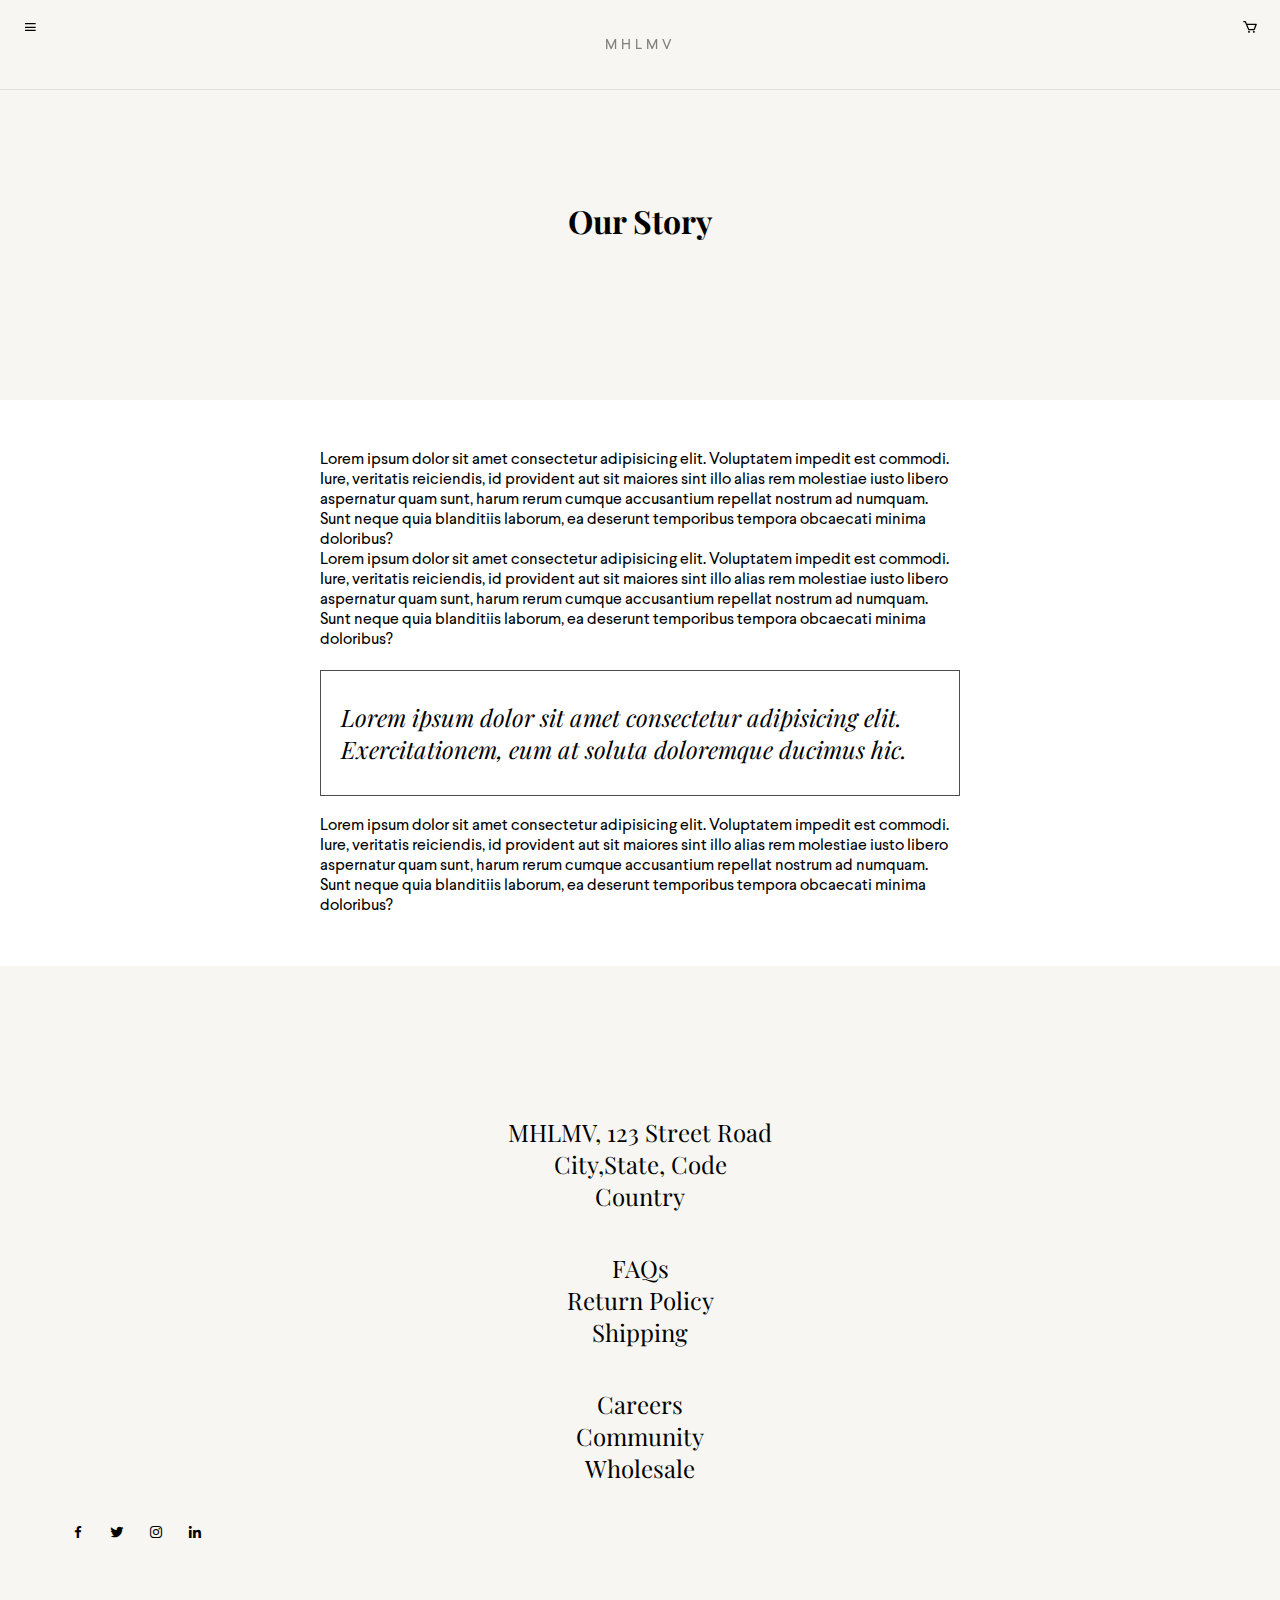
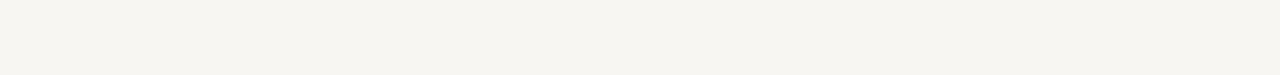
<file: pages/about.html>
<!DOCTYPE html>
<html lang="en">
<head>
    <meta charset="UTF-8">
    <meta http-equiv="X-UA-Compatible" content="IE=edge">
    <meta name="viewport" content="width=device-width, initial-scale=1.0">
    <title>MHLMV | Shop</title>
    <link rel="stylesheet" href="https://cdn.jsdelivr.net/npm/bootstrap@5.2.3/dist/css/bootstrap.min.css" integrity="sha384-rbsA2VBKQhggwzxH7pPCaAqO46MgnOM80zW1RWuH61DGLwZJEdK2Kadq2F9CUG65" crossorigin="anonymous">
    <link rel="stylesheet" href="https://unpkg.com/boxicons@latest/css/boxicons.min.css">
    <link rel="stylesheet" href="../plugins/animate.css">
    <link rel="stylesheet" href="../style.css">
</head>
<body>

    <div class="container-fluid">
        <!-- Nav -->
        <div class="nav">
            <div class="menu-open">
                <i class="bx bx-menu"></i>
            </div>
            <div class="brand">
                <span><a href="../index.html">MHLMV</a></span>
            </div>
            <div class="cart">
                <i class="bx bx-cart"></i>
            </div>

            <div class="menu">
                <div class="menu-close">
                    <i class="bx bx-cross"></i>
                </div>
                <ul>
                    <li><a href="../index.html">Home</a></li>
                    <li><a href="./shop.html">Collection</a></li>
                    <li><a href="./product.html">Product</a></li>
                    <li><a href="./about.html">Our Story</a></li>
                    <li><a href="./contact.html">Contact</a></li>
                </ul>

                <div class="media-menu">
                    <ul>
                        <li>
                            <i class="bx bxl-facebook"></i>
                        </li>
                        <li>
                            <i class="bx bxl-twitter"></i>
                        </li>
                        <li>
                            <i class="bx bxl-instagram"></i>
                        </li>
                        <li>
                            <i class="bx bxl-youtube"></i>
                        </li>
                        <li>
                            <i class="bx bxl-linkedin"></i>
                        </li>
                    </ul>
                </div>
            </div>
        </div>

        <!-- Data Section -->
        <div class="container-fluid hero wow fadeInUp">
            <h1 id="hero-title">Our Story</h1>
        </div>

        <div class="container content">
            <p class="wow fadeInUp" data-wow-delay=".5">Lorem ipsum dolor sit amet consectetur adipisicing elit. Voluptatem impedit est commodi. Iure, veritatis reiciendis, id provident aut sit maiores sint illo alias rem molestiae iusto libero aspernatur quam sunt, harum rerum cumque accusantium repellat nostrum ad numquam. Sunt neque quia blanditiis laborum, ea deserunt temporibus tempora obcaecati minima doloribus?</p>
            <p class="wow fadeInUp" data-wow-delay=".6">Lorem ipsum dolor sit amet consectetur adipisicing elit. Voluptatem impedit est commodi. Iure, veritatis reiciendis, id provident aut sit maiores sint illo alias rem molestiae iusto libero aspernatur quam sunt, harum rerum cumque accusantium repellat nostrum ad numquam. Sunt neque quia blanditiis laborum, ea deserunt temporibus tempora obcaecati minima doloribus?</p>

            <p id="blockquote" class="wow fadeInUp" data-wow-delay=".7">Lorem ipsum dolor sit amet consectetur adipisicing elit. Exercitationem, eum at soluta doloremque ducimus hic.</p>

            <p class="wow fadeInUp" data-wow-delay=".6">Lorem ipsum dolor sit amet consectetur adipisicing elit. Voluptatem impedit est commodi. Iure, veritatis reiciendis, id provident aut sit maiores sint illo alias rem molestiae iusto libero aspernatur quam sunt, harum rerum cumque accusantium repellat nostrum ad numquam. Sunt neque quia blanditiis laborum, ea deserunt temporibus tempora obcaecati minima doloribus?</p>

        </div>

        <!-- Footer -->
        <div class="container-fluid footer">
            <div class="section container-fluid">
                <footer>
                    <div class="row">
                        <div class="col-lg-3 block">
                            <p>MHLMV, 123 Street Road</p>
                            <p>City,State, Code</p>
                            <p>Country</p>
                        </div>
                        <div class="col-lg-3 block">
                            <p>FAQs</p>
                            <p>Return Policy</p>
                            <p>Shipping</p>
                        </div>
                        <div class="col-lg-3 block">
                            <p>Careers</p>
                            <p>Community</p>
                            <p>Wholesale</p>
                        </div>
                        <div class="col-lg-3 block">
                            <div class="media">
                                <ul>
                                    <li>
                                        <i class="bx bxl-facebook"></i>
                                    </li>
                                    <li>
                                        <i class="bx bxl-twitter"></i>
                                    </li>
                                    <li>
                                        <i class="bx bxl-instagram"></i>
                                    </li>
                                    <!-- <li>
                                        <i class="bx bxl-youtube"></i>
                                    </li> -->
                                    <li>
                                        <i class="bx bxl-linkedin"></i>
                                    </li>
                                </ul>
                            </div>
                        </div>
                    </div>
                </footer>
            </div>
        </div>

    </div>
    

    <script src="../plugins/gsap.min.js"></script>
    <script src="../plugins/wow.min.js"></script>
    <script src="../index.js"></script>
</body>
</html>
</file>
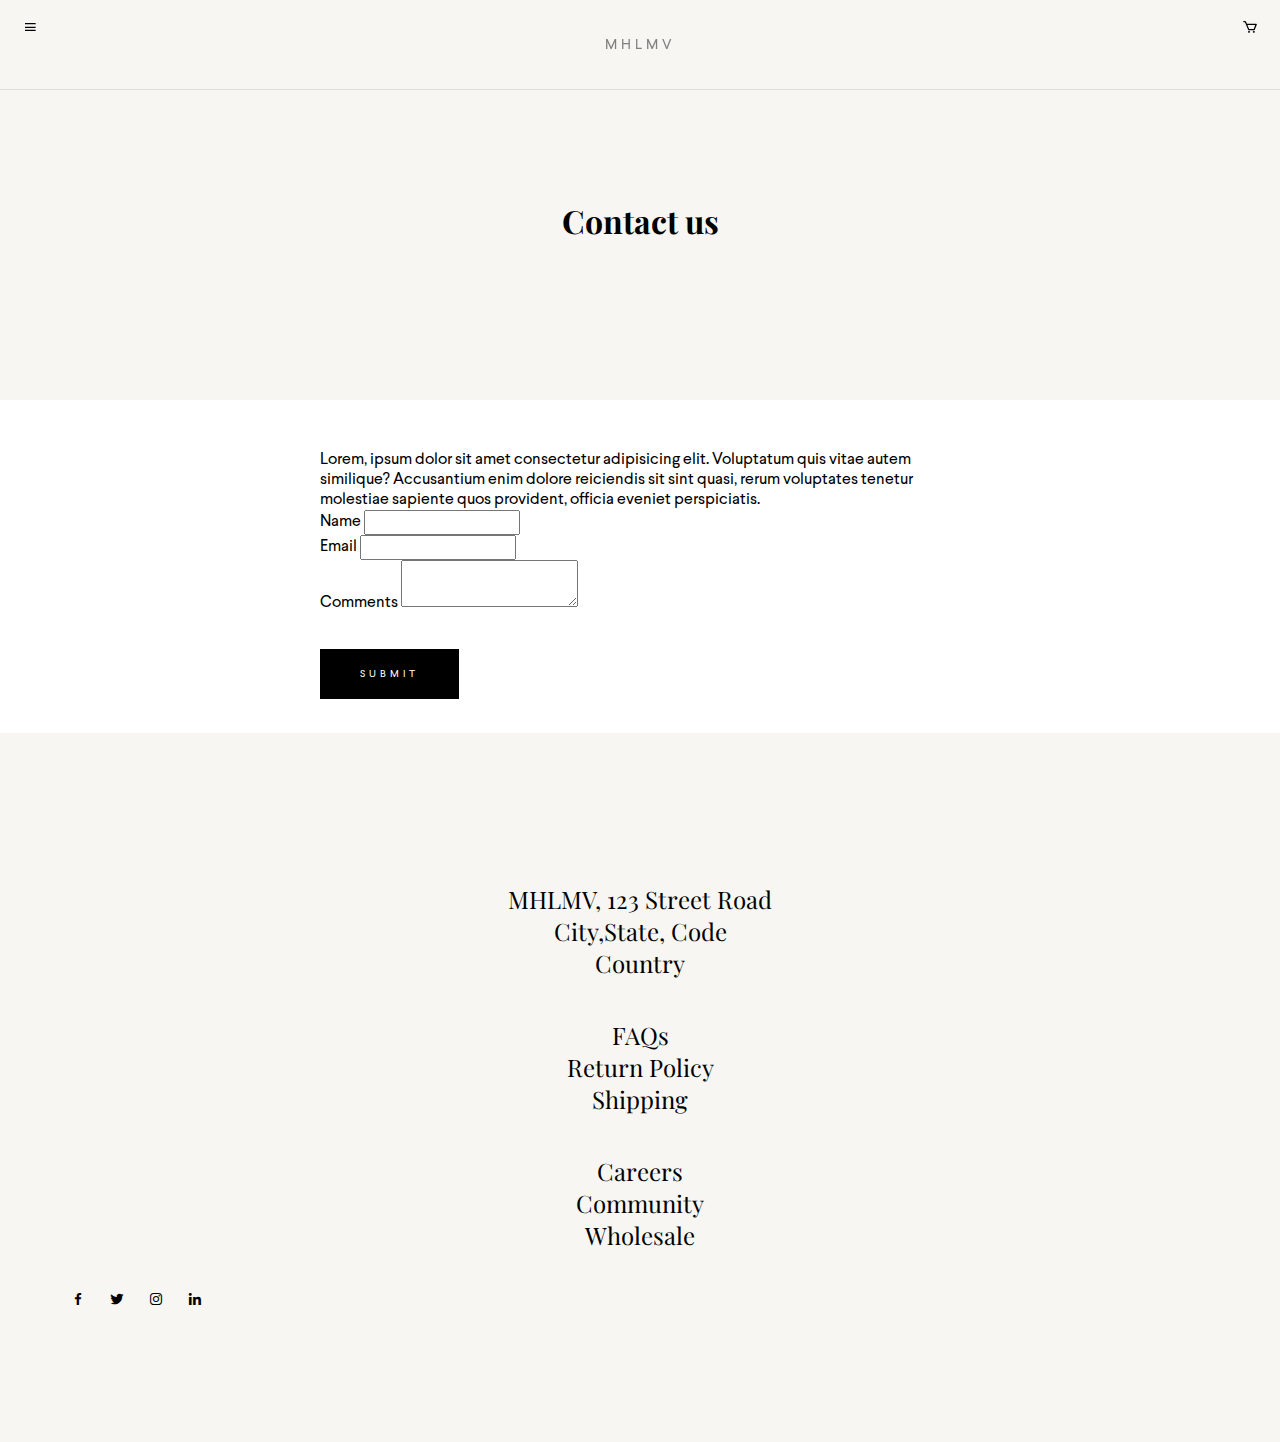
<file: pages/contact.html>
<!DOCTYPE html>
<html lang="en">
<head>
    <meta charset="UTF-8">
    <meta http-equiv="X-UA-Compatible" content="IE=edge">
    <meta name="viewport" content="width=device-width, initial-scale=1.0">
    <title>MHLMV | Shop</title>
    <link rel="stylesheet" href="https://cdn.jsdelivr.net/npm/bootstrap@5.2.3/dist/css/bootstrap.min.css" integrity="sha384-rbsA2VBKQhggwzxH7pPCaAqO46MgnOM80zW1RWuH61DGLwZJEdK2Kadq2F9CUG65" crossorigin="anonymous">
    <link rel="stylesheet" href="https://unpkg.com/boxicons@latest/css/boxicons.min.css">
    <link rel="stylesheet" href="../plugins/animate.css">
    <link rel="stylesheet" href="../style.css">
</head>
<body>

    <div class="container-fluid">
        <!-- Nav -->
        <div class="nav">
            <div class="menu-open">
                <i class="bx bx-menu"></i>
            </div>
            <div class="brand">
                <span><a href="../index.html">MHLMV</a></span>
            </div>
            <div class="cart">
                <i class="bx bx-cart"></i>
            </div>

            <div class="menu">
                <div class="menu-close">
                    <i class="bx bx-cross"></i>
                </div>
                <ul>
                    <li><a href="../index.html">Home</a></li>
                    <li><a href="./shop.html">Collection</a></li>
                    <li><a href="./product.html">Product</a></li>
                    <li><a href="./about.html">Our Story</a></li>
                    <li><a href="./contact.html">Contact</a></li>
                </ul>

                <div class="media-menu">
                    <ul>
                        <li>
                            <i class="bx bxl-facebook"></i>
                        </li>
                        <li>
                            <i class="bx bxl-twitter"></i>
                        </li>
                        <li>
                            <i class="bx bxl-instagram"></i>
                        </li>
                        <li>
                            <i class="bx bxl-youtube"></i>
                        </li>
                        <li>
                            <i class="bx bxl-linkedin"></i>
                        </li>
                    </ul>
                </div>
            </div>
        </div>

        <!-- Data Section -->
        <div class="about-hero">
            <div class="container-fluid hero wow fadeInUp">
                <h1 id="hero-title">Contact us</h1>
            </div>
            <div class="container content">
                <p class="wow fadeInUp">Lorem, ipsum dolor sit amet consectetur adipisicing elit. Voluptatum quis vitae autem similique? Accusantium enim dolore reiciendis sit sint quasi, rerum voluptates tenetur molestiae sapiente quos provident, officia eveniet perspiciatis.</p>

                <form>
                    <div class="form-group">
                        <label>Name</label>
                        <input type="text" class="wow form-control fadeInUp" data-wow-delay=".5">
                    </div>
                    <div class="form-group">
                        <label>Email</label>
                        <input type="text" class="wow form-control fadeInUp" data-wow-delay=".7">
                    </div>

                    <div class="form-group">
                        <label>Comments</label>
                        <textarea class="wow fadeInUp form-control" rows="3" data-wow-delay=".8"></textarea>
                    </div>

                    <div class="add-prod wow fadeInUp" data-wow-delay=".2">
                        <a href="#">SUBMIT</a>
                    </div>

                </form>
            </div>
        </div>

        <!-- Footer -->
        <div class="container-fluid footer">
            <div class="section container-fluid">
                <footer>
                    <div class="row">
                        <div class="col-lg-3 block">
                            <p>MHLMV, 123 Street Road</p>
                            <p>City,State, Code</p>
                            <p>Country</p>
                        </div>
                        <div class="col-lg-3 block">
                            <p>FAQs</p>
                            <p>Return Policy</p>
                            <p>Shipping</p>
                        </div>
                        <div class="col-lg-3 block">
                            <p>Careers</p>
                            <p>Community</p>
                            <p>Wholesale</p>
                        </div>
                        <div class="col-lg-3 block">
                            <div class="media">
                                <ul>
                                    <li>
                                        <i class="bx bxl-facebook"></i>
                                    </li>
                                    <li>
                                        <i class="bx bxl-twitter"></i>
                                    </li>
                                    <li>
                                        <i class="bx bxl-instagram"></i>
                                    </li>
                                    <!-- <li>
                                        <i class="bx bxl-youtube"></i>
                                    </li> -->
                                    <li>
                                        <i class="bx bxl-linkedin"></i>
                                    </li>
                                </ul>
                            </div>
                        </div>
                    </div>
                </footer>
            </div>
        </div>

    </div>
    

    <script src="../plugins/gsap.min.js"></script>
    <script src="../plugins/wow.min.js"></script>
    <script src="../index.js"></script>
</body>
</html>
</file>
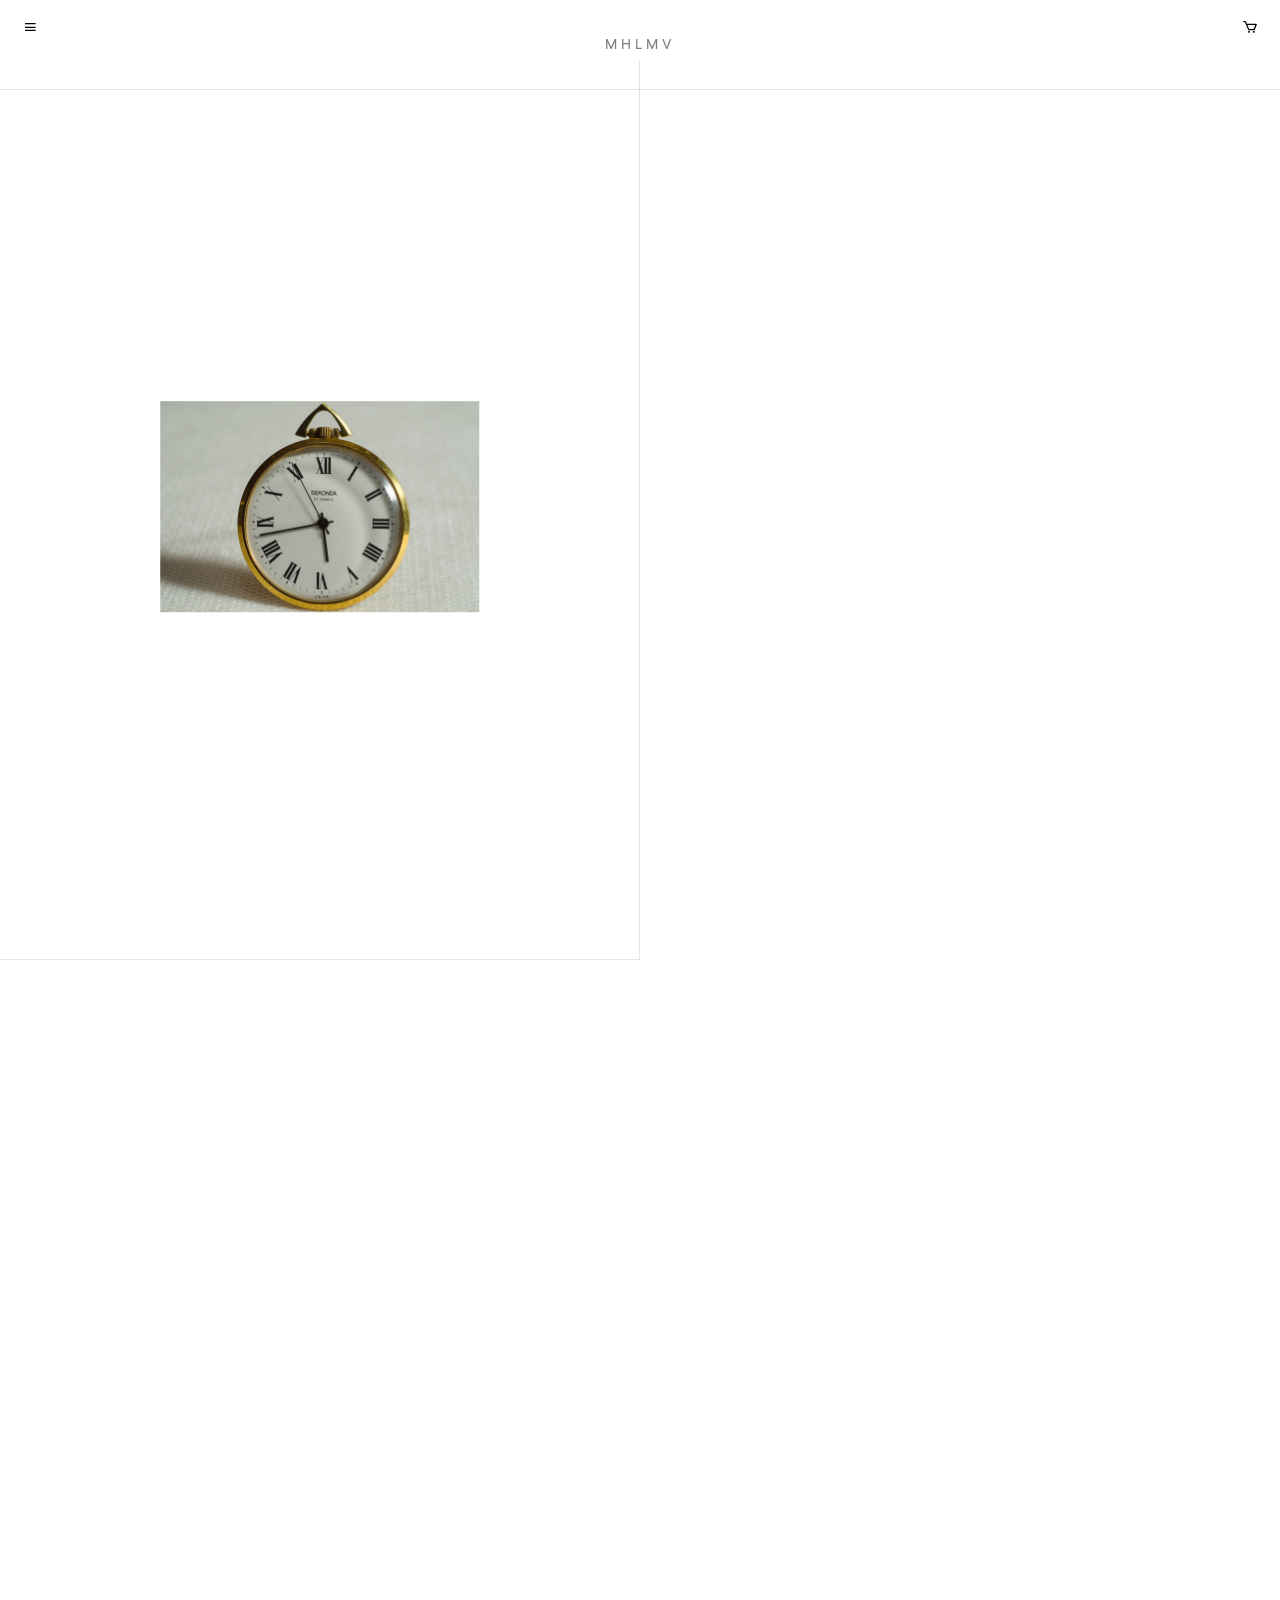
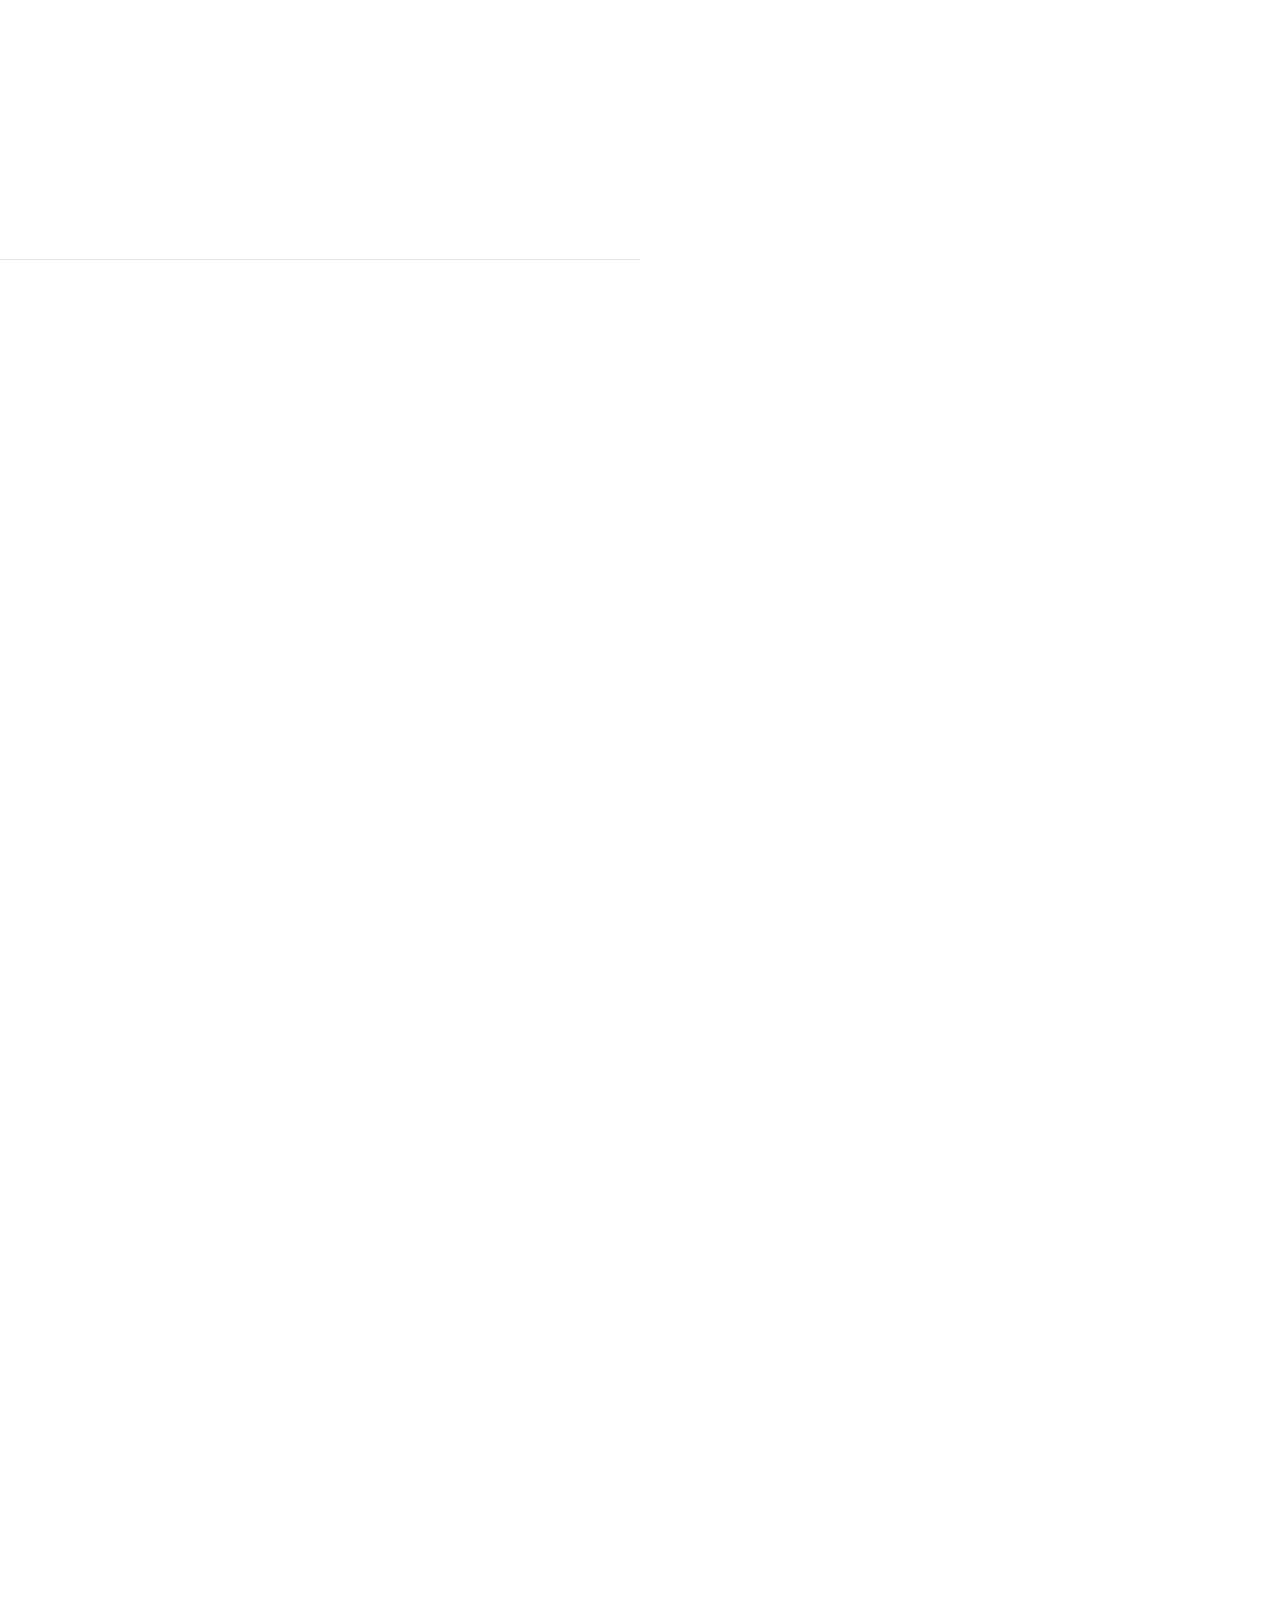
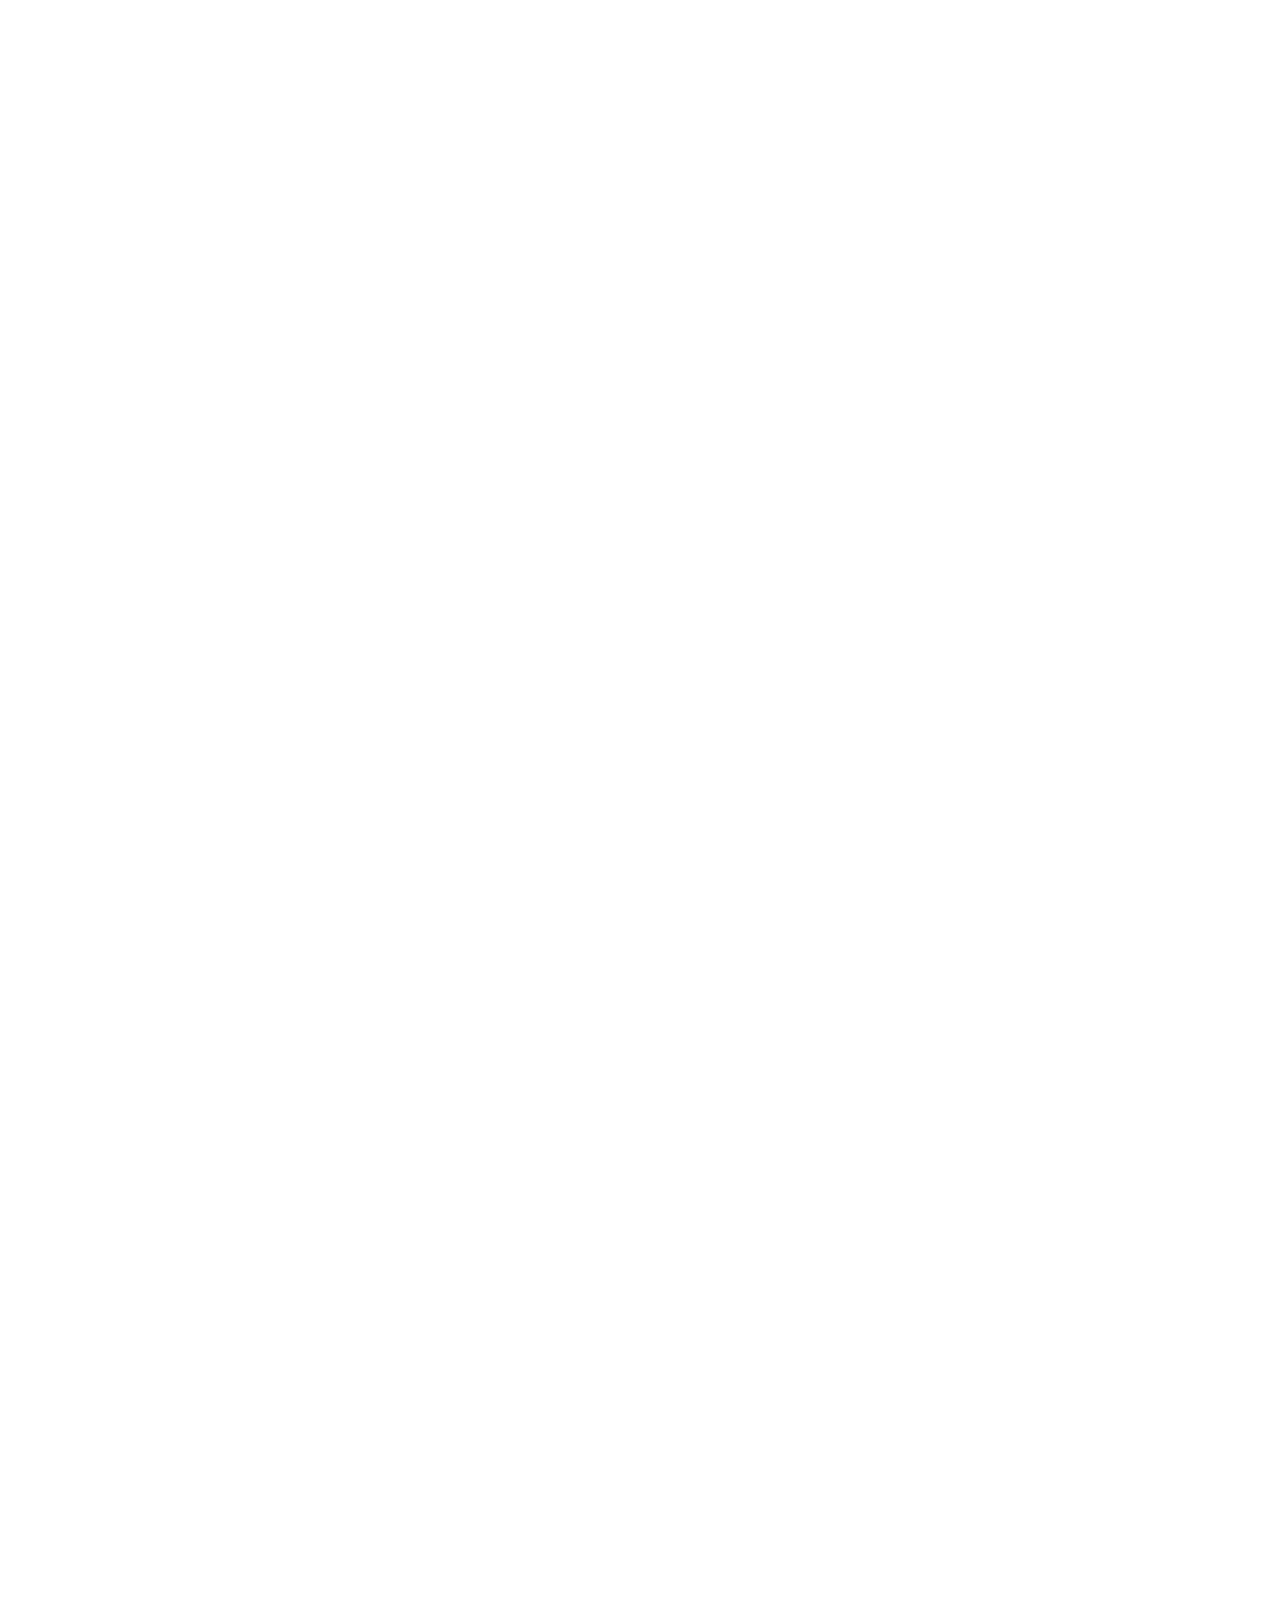
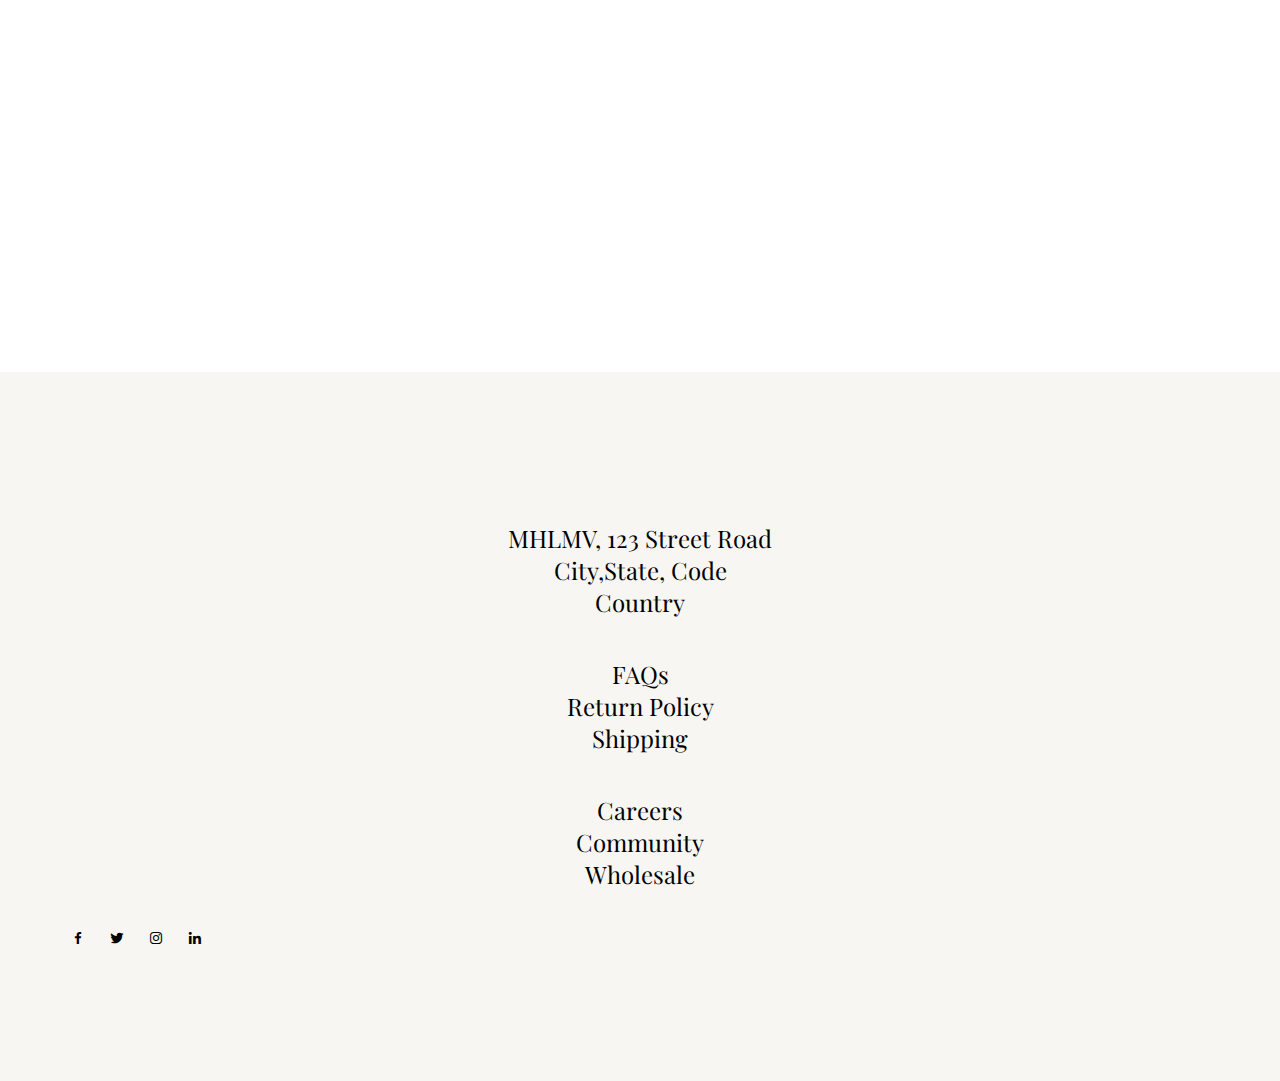
<file: pages/product.html>
<!DOCTYPE html>
<html lang="en">
<head>
    <meta charset="UTF-8">
    <meta http-equiv="X-UA-Compatible" content="IE=edge">
    <meta name="viewport" content="width=device-width, initial-scale=1.0">
    <title>MHLMV | Products</title>
    <link rel="stylesheet" href="https://cdn.jsdelivr.net/npm/bootstrap@5.2.3/dist/css/bootstrap.min.css" integrity="sha384-rbsA2VBKQhggwzxH7pPCaAqO46MgnOM80zW1RWuH61DGLwZJEdK2Kadq2F9CUG65" crossorigin="anonymous">
    <link rel="stylesheet" href="https://unpkg.com/boxicons@latest/css/boxicons.min.css">
    <link rel="stylesheet" href="../plugins/animate.css">
    <link rel="stylesheet" href="../style.css">
</head>
<body>

    <div class="container-fluid">
        <!-- Nav -->
        <div class="nav">
            <div class="menu-open">
                <i class="bx bx-menu"></i>
            </div>
            <div class="brand">
                <span><a href="../index.html">MHLMV</a></span>
            </div>
            <div class="cart">
                <i class="bx bx-cart"></i>
            </div>

            <div class="menu">
                <div class="menu-close">
                    <i class="bx bx-cross"></i>
                </div>
                <ul>
                    <li><a href="../index.html">Home</a></li>
                    <li><a href="./shop.html">Collection</a></li>
                    <li><a href="./product.html">Product</a></li>
                    <li><a href="./about.html">Our Story</a></li>
                    <li><a href="./contact.html">Contact</a></li>
                </ul>

                <div class="media-menu">
                    <ul>
                        <li>
                            <i class="bx bxl-facebook"></i>
                        </li>
                        <li>
                            <i class="bx bxl-twitter"></i>
                        </li>
                        <li>
                            <i class="bx bxl-instagram"></i>
                        </li>
                        <li>
                            <i class="bx bxl-youtube"></i>
                        </li>
                        <li>
                            <i class="bx bxl-linkedin"></i>
                        </li>
                    </ul>
                </div>
            </div>
        </div>

        <!-- Product -->
        <div class="container-fluid">
            <div class="row product-sec">
                <div class="col-lg-6 prod-left">
                    <div class="hero-image">
                        <img src="../images/image3.jpg" class="img wow fadeInUp" alt="">
                    </div>
                </div>

                <div class="col-lg-6 prod-right">
                    <div class="prod-opt">
                        <h3 id="prod-name" class="wow fadeInUp" data-wow-delay=".4">Vintage Pocket Watch</h3>
                        <p id="price" class="wow fadeInUp">USD $165.00</p>

                        <div class="input-div">
                            <input type="radio" id="radio-input-1" checked>
                            <label for="radio-input-1" class="input-helper input-helper--radio wow fadeInUp" data-wow-delay=".6">add chain (+$25.00)</label>

                            <br>

                        <div class="input-row">
                            <input type="radio" id="radio-input-2" checked>
                            <label for="radio-input-2" class="input-helper input-helper--radio wow fadeInUp" data-wow-delay=".6">custom cap (+$55.00)</label>
                        </div>

                        <br>

                        <input type="number" placeholder="QTY" class="wow fadeInUp" data-wow-delay=".8">

                        <input type="number" placeholder="SIZE" class="wow fadeInUp" data-wow-delay="1">

                        <div class="add-prod wow fadeInUp" data-wow-delay="1.1">
                            <a href="#">Add to cart</a>
                        </div>
                    </div>
                </div>
            </div>
        </div>

        <!-- Categories -->
        <div class="container-fluid">
            <div class="row section shop">
                <div class="col-lg-8">
                    <p class="wow fadeInUp" data-wow-delay=".4">Lorem ipsum dolor sit amet consectetur adipisicing elit. At, perspiciatis! Ducimus nulla quo quasi.</p>

                    <div class="link wow fadeInUp" data-wow-delay=".6">
                        <a href="shop.html">
                            Learn more <i class="bx bx-right-arrow-alt"></i>
                        </a>
                    </div>
                </div>
            </div>

            <div class="container-fluid">
                <div class="row some-cards">
                    <div class="col-lg-3"></div>
    
                    <div class="col-lg-3 wow fadeInUp prod" data-wow-delay=".3">
                        <img src="../images/banner.jpg" alt="">
                        <p id="prod-desc">Lorem ipsum dolor, sit amet consectetur adipisicing elit. Hic?</p>
                    </div>
                    <div class="col-lg-3 wow fadeInUp prod" data-wow-delay=".5">
                        <img src="../images/banner2.jpg" alt="">
                        <p id="prod-desc">Lorem ipsum dolor, sit amet consectetur adipisicing elit. Hic?</p>
                    </div>
                    <div class="col-lg-3 wow fadeInUp prod" data-wow-delay=".7">
                        <img src="../images/banner3.jpg" alt="">
                        <p id="prod-desc">Lorem ipsum dolor, sit amet consectetur adipisicing elit. Hic?</p>
                    </div>
                </div>
            </div>
        </div>

        <div class="whitespaces"></div>

        <!-- Footer -->
        <div class="container-fluid footer">
            <div class="section container-fluid">
                <footer>
                    <div class="row">
                        <div class="col-lg-3 block">
                            <p>MHLMV, 123 Street Road</p>
                            <p>City,State, Code</p>
                            <p>Country</p>
                        </div>
                        <div class="col-lg-3 block">
                            <p>FAQs</p>
                            <p>Return Policy</p>
                            <p>Shipping</p>
                        </div>
                        <div class="col-lg-3 block">
                            <p>Careers</p>
                            <p>Community</p>
                            <p>Wholesale</p>
                        </div>
                        <div class="col-lg-3 block">
                            <div class="media">
                                <ul>
                                    <li>
                                        <i class="bx bxl-facebook"></i>
                                    </li>
                                    <li>
                                        <i class="bx bxl-twitter"></i>
                                    </li>
                                    <li>
                                        <i class="bx bxl-instagram"></i>
                                    </li>
                                    <!-- <li>
                                        <i class="bx bxl-youtube"></i>
                                    </li> -->
                                    <li>
                                        <i class="bx bxl-linkedin"></i>
                                    </li>
                                </ul>
                            </div>
                        </div>
                    </div>
                </footer>
            </div>
        </div>

    </div>
    

    <script src="../plugins/gsap.min.js"></script>
    <script src="../plugins/wow.min.js"></script>
    <script src="../index.js"></script>
</body>
</html>
</file>
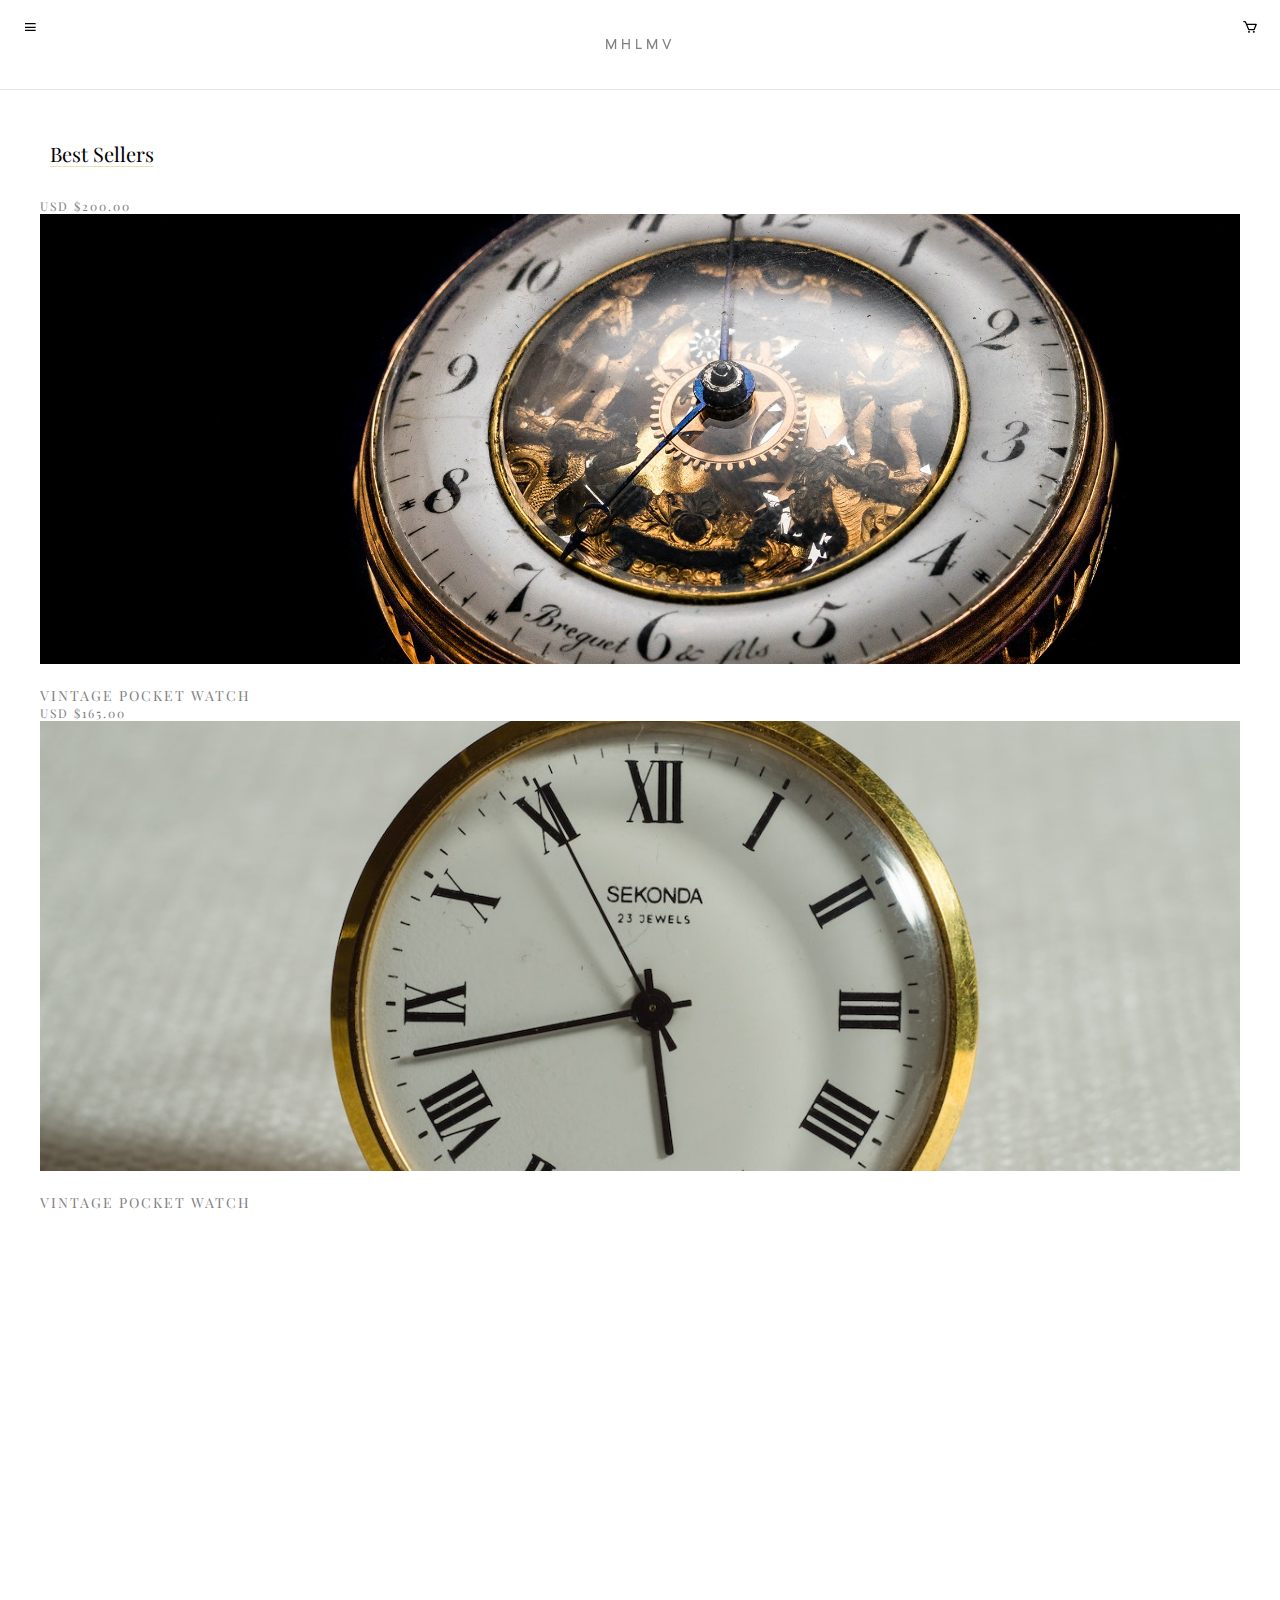
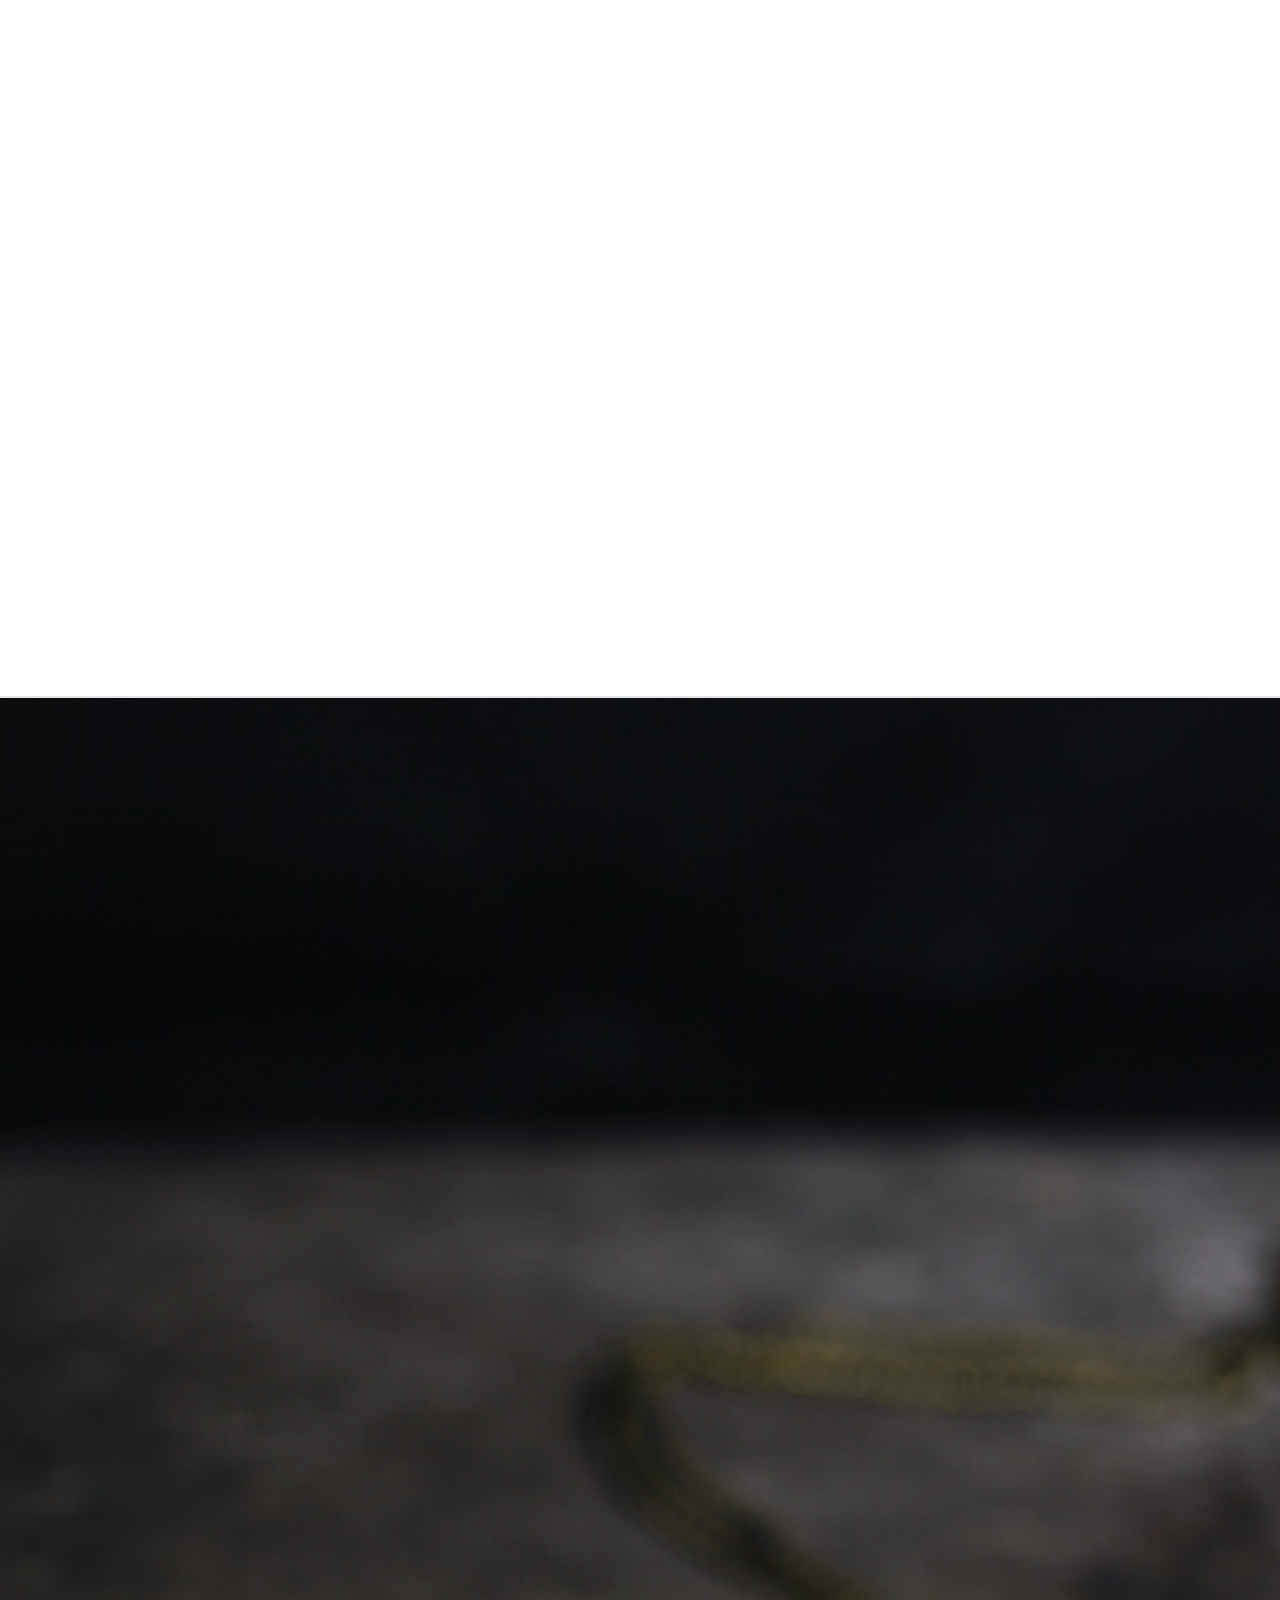
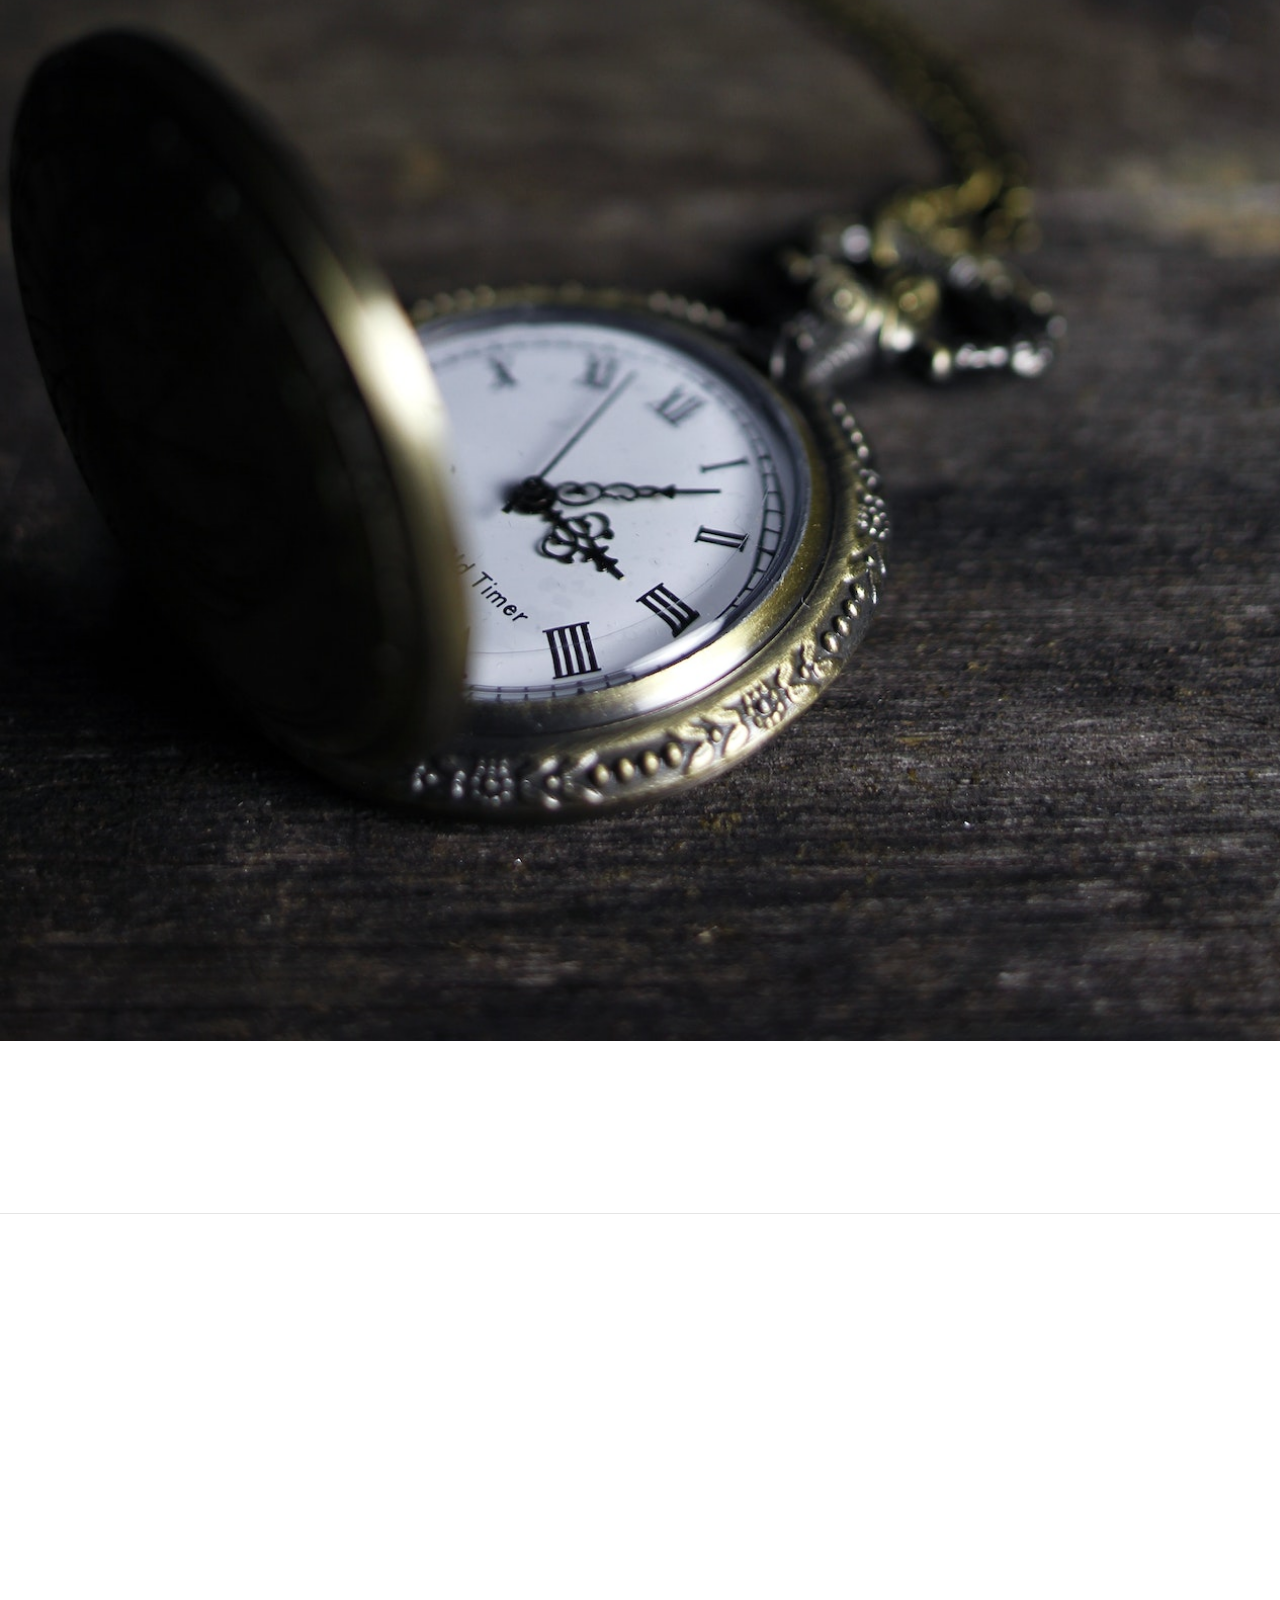
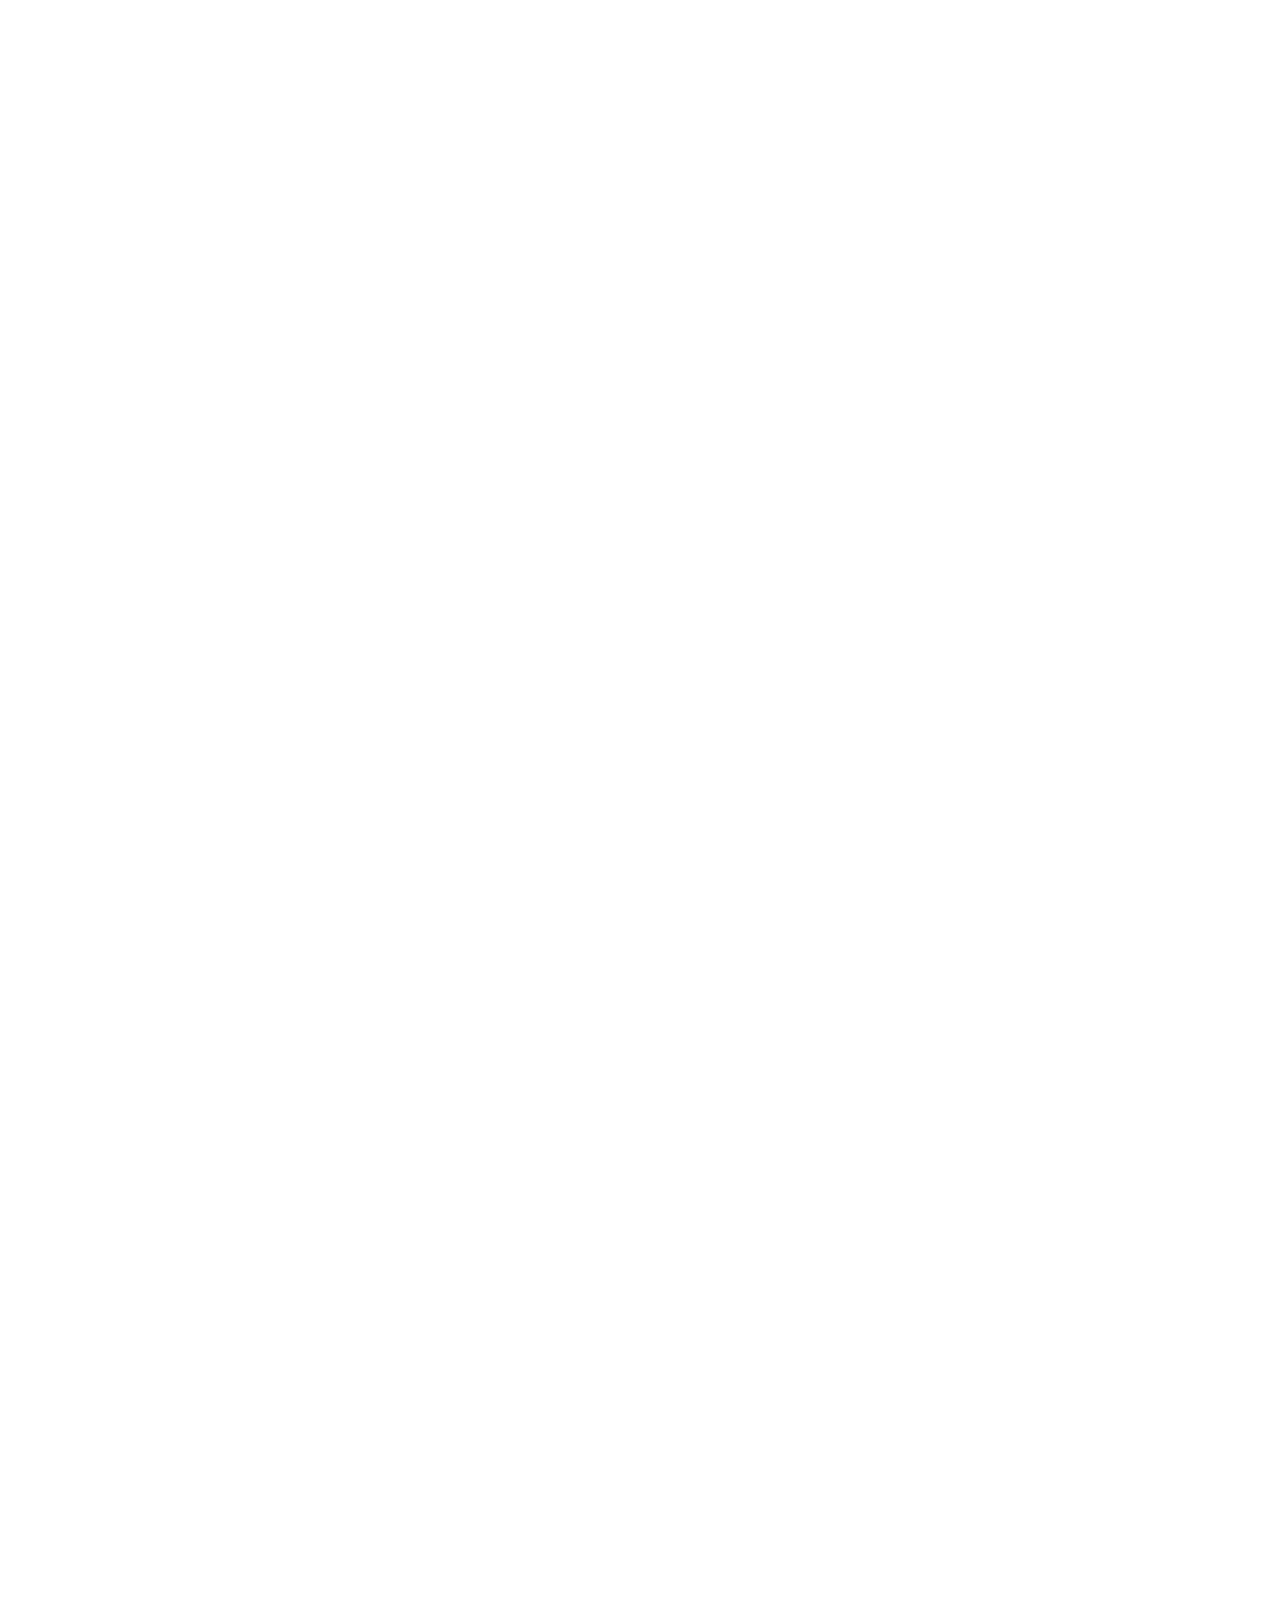
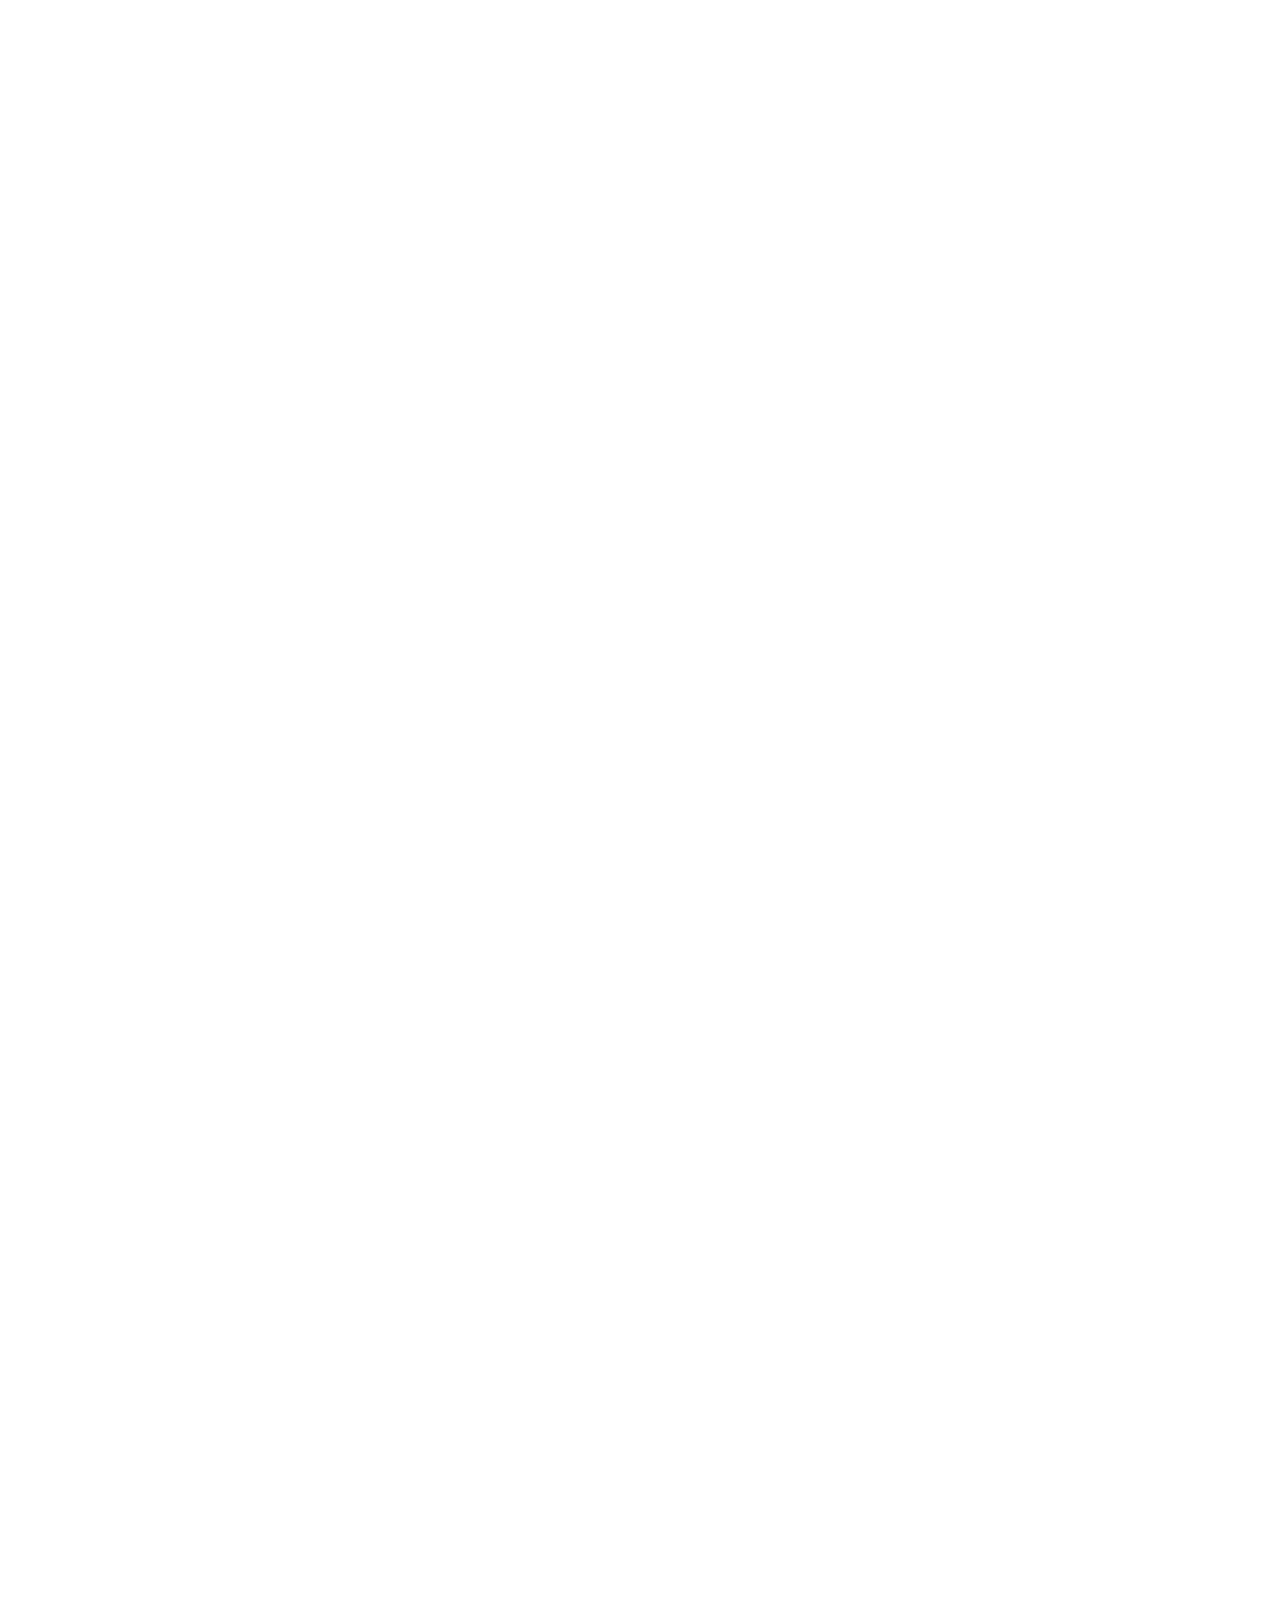
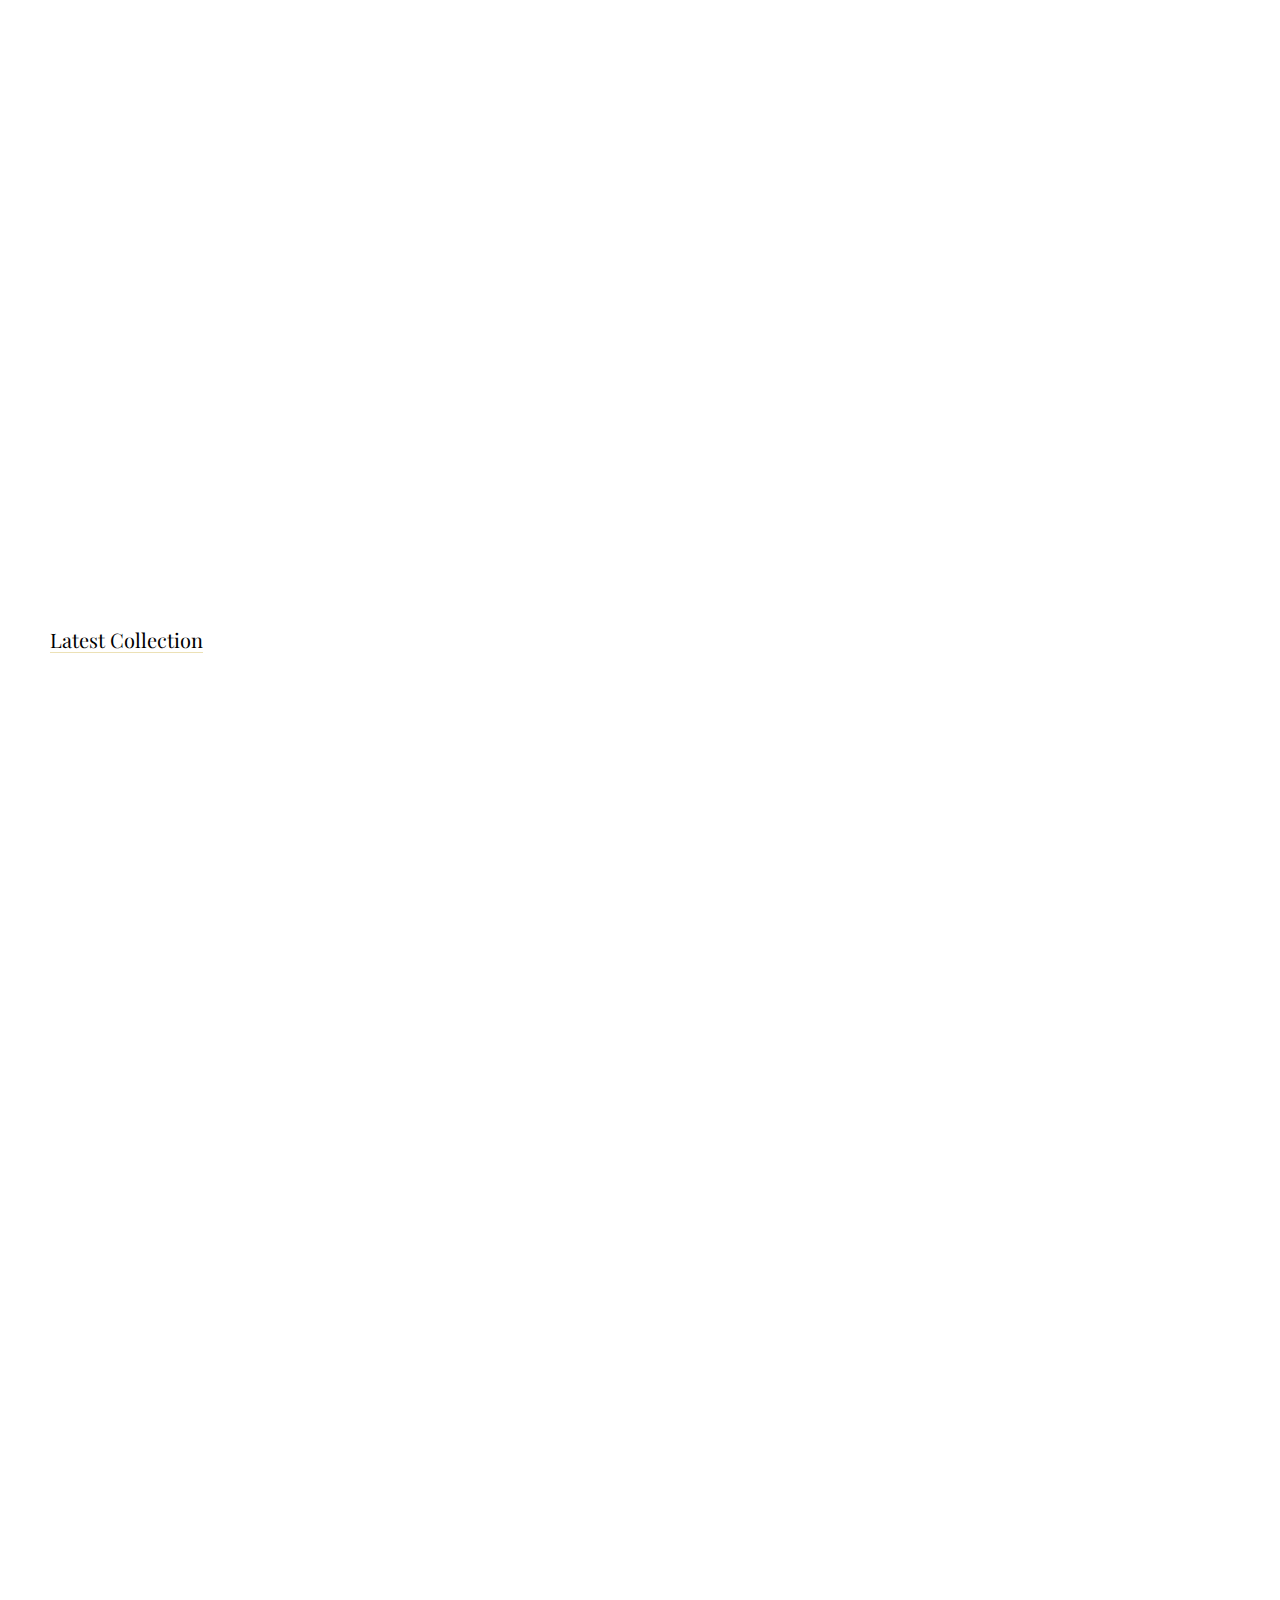
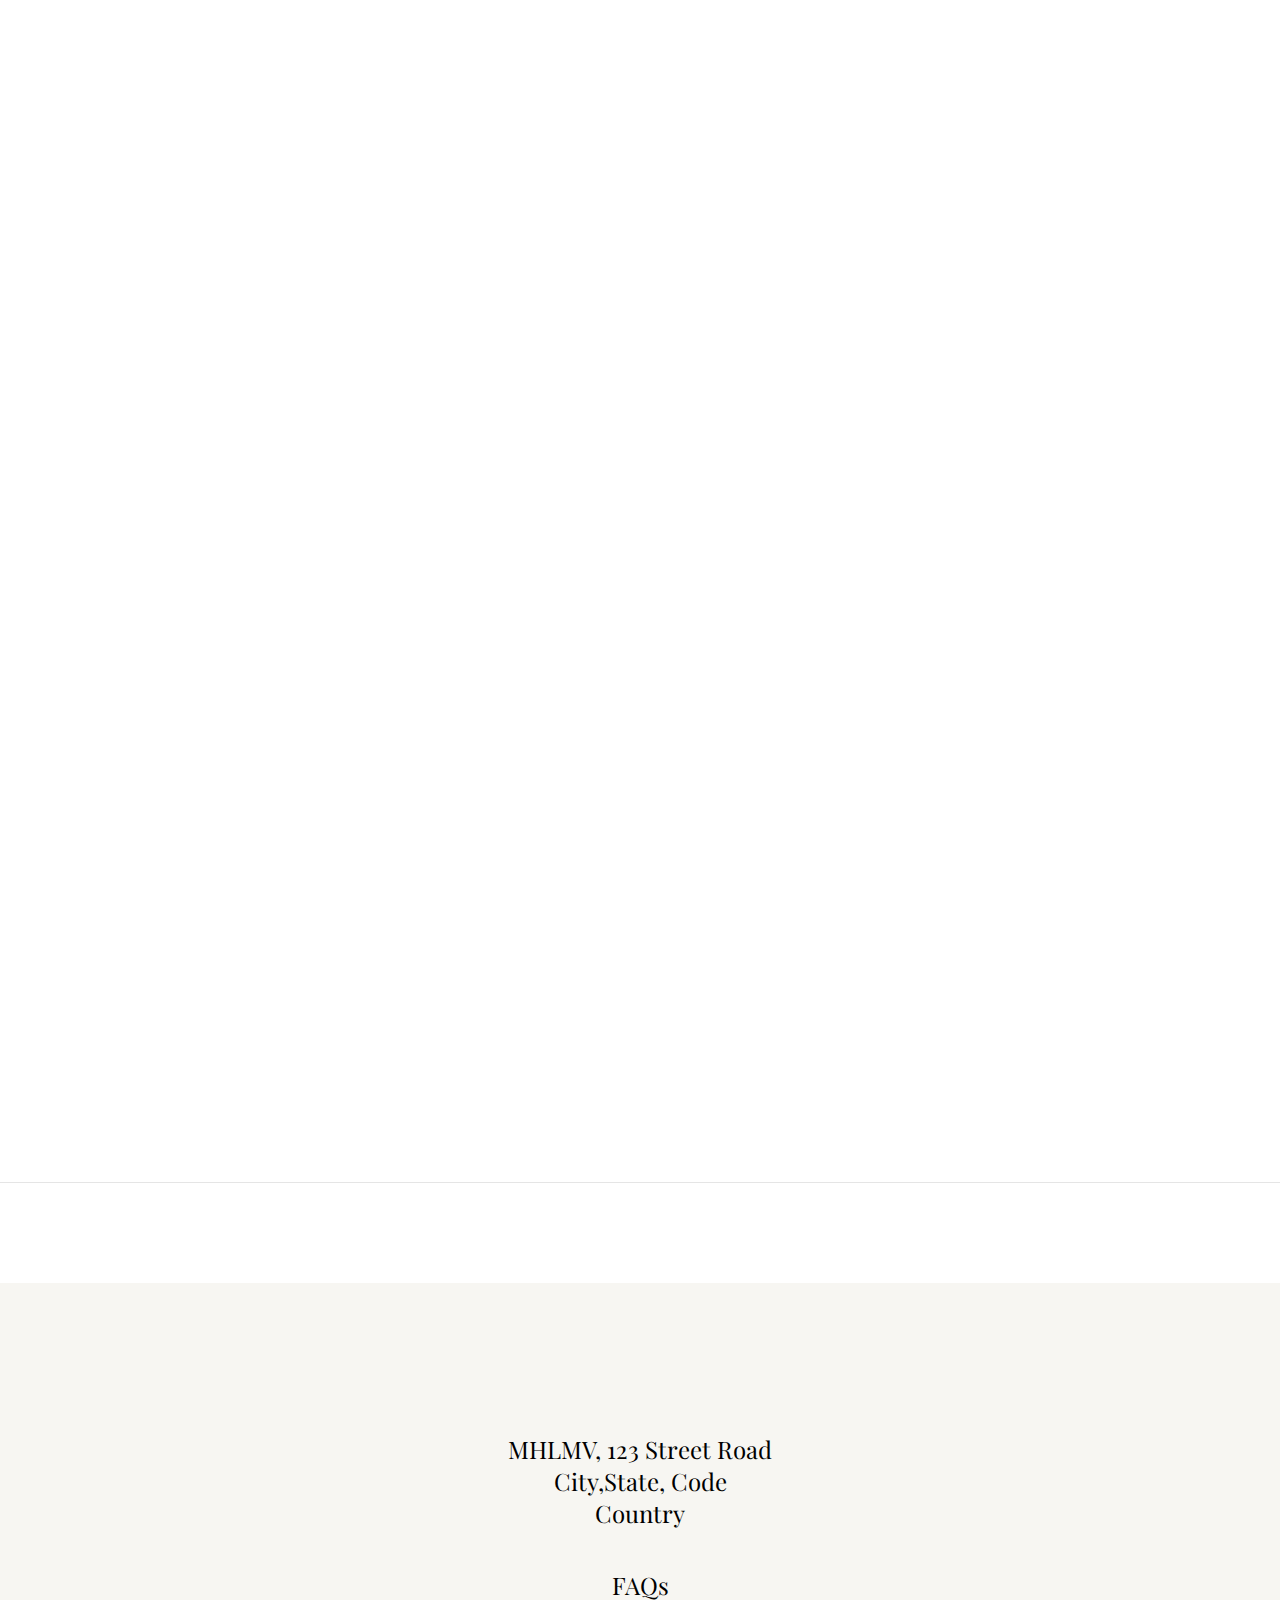
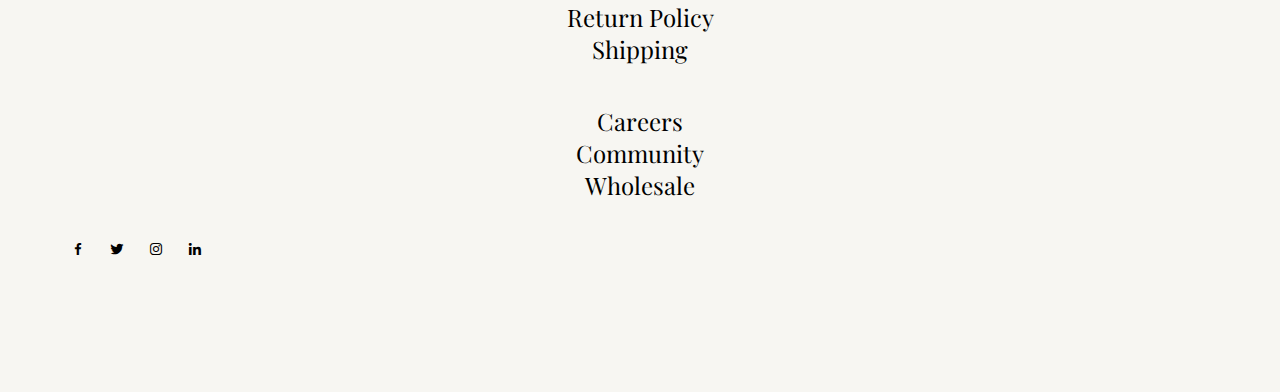
<file: pages/shop.html>
<!DOCTYPE html>
<html lang="en">
<head>
    <meta charset="UTF-8">
    <meta http-equiv="X-UA-Compatible" content="IE=edge">
    <meta name="viewport" content="width=device-width, initial-scale=1.0">
    <title>MHLMV | Shop</title>
    <link rel="stylesheet" href="https://cdn.jsdelivr.net/npm/bootstrap@5.2.3/dist/css/bootstrap.min.css" integrity="sha384-rbsA2VBKQhggwzxH7pPCaAqO46MgnOM80zW1RWuH61DGLwZJEdK2Kadq2F9CUG65" crossorigin="anonymous">
    <link rel="stylesheet" href="https://unpkg.com/boxicons@latest/css/boxicons.min.css">
    <link rel="stylesheet" href="../plugins/animate.css">
    <link rel="stylesheet" href="../style.css">
</head>
<body>

    <div class="container-fluid">
        <!-- Nav -->
        <div class="nav">
            <div class="menu-open">
                <i class="bx bx-menu"></i>
            </div>
            <div class="brand">
                <span><a href="../index.html">MHLMV</a></span>
            </div>
            <div class="cart">
                <i class="bx bx-cart"></i>
            </div>

            <div class="menu">
                <div class="menu-close">
                    <i class="bx bx-cross"></i>
                </div>
                <ul>
                    <li><a href="../index.html">Home</a></li>
                    <li><a href="./shop.html">Collection</a></li>
                    <li><a href="./product.html">Product</a></li>
                    <li><a href="./about.html">Our Story</a></li>
                    <li><a href="./contact.html">Contact</a></li>
                </ul>

                <div class="media-menu">
                    <ul>
                        <li>
                            <i class="bx bxl-facebook"></i>
                        </li>
                        <li>
                            <i class="bx bxl-twitter"></i>
                        </li>
                        <li>
                            <i class="bx bxl-instagram"></i>
                        </li>
                        <li>
                            <i class="bx bxl-youtube"></i>
                        </li>
                        <li>
                            <i class="bx bxl-linkedin"></i>
                        </li>
                    </ul>
                </div>
            </div>
        </div>

        <div class="whitespaces"></div>
        
        <!-- Collection -->
        <div class="collection">
            <p id="heading">Best Sellers</p>

            <div class="section prod-list">
                <div class="container-fluid">
                    <div class="row some-cards">
    
                        <div class="col-lg-3 prod wow fadeInUp" data-wow-delay=".5">
                            <a href="product.html">
                                <p id="price">USD $200.00</p>
                                <img src="../images/image1.jpg" alt="">
                                <p id="prod-desc">Vintage Pocket Watch</p>
                            </a>
                        </div>
    
                        <div class="col-lg-3 prod wow fadeInUp" data-wow-delay=".7">
                            <a href="product.html">
                                <p id="price">USD $165.00</p>
                                <img src="../images/image3.jpg" alt="">
                                <p id="prod-desc">Vintage Pocket Watch</p>
                            </a>
                        </div>
    
                        <div class="col-lg-3 prod wow fadeInUp" data-wow-delay=".9">
                            <a href="product.html">
                                <p id="price">USD $170.00</p>
                                <img src="../images/image2.jpg" alt="">
                                <p id="prod-desc">Vintage Pocket Watch</p>
                            </a>
                        </div>
    
                        <div class="col-lg-3 prod wow fadeInUp" data-wow-delay="1.1">
                            <a href="product.html">
                                <p id="price">USD $220.00</p>
                                <img src="../images/image4.jpg" alt="">
                                <p id="prod-desc">Vintage Pocket Watch</p>
                            </a>
                        </div>
    
                    </div>
                </div>
            </div>
        </div>

        <!-- Banner -->
        <div class="row prod-sec">
            <div class="col-lg-6 prod-img">
                <img src="../images/banner2.jpg" alt="">
            </div>

            <div class="col-lg-4" id="prod-desc">
                <br><br>
                <p class="wow fadeInUp" data-wow-delay=".5">Lorem ipsum dolor sit amet, consectetur adipisicing elit. Consectetur, sequi molestiae! Aliquam sint officia veritatis sit libero soluta, amet voluptatibus?</p>
                
                <div class="link wow fadeInUp" data-wow-delay=".6">
                    <a href="shop.html">
                        Shop now <i class="bx bx-right-arrow-alt"></i>
                    </a>
                </div>
            </div>

        </div>

        <!-- Categories -->
        <div class="container-fluid">
            <div class="row section shop">
                <div class="col-lg-8">
                    <p class="wow fadeInUp" data-wow-delay=".4">Lorem ipsum dolor sit amet consectetur adipisicing elit. At, perspiciatis! Ducimus nulla quo quasi.</p>

                    <div class="link wow fadeInUp" data-wow-delay=".6">
                        <a href="shop.html">
                            Learn more <i class="bx bx-right-arrow-alt"></i>
                        </a>
                    </div>
                </div>
            </div>

            <div class="container-fluid">
                <div class="row some-cards">
                    <div class="col-lg-3"></div>
    
                    <div class="col-lg-3 wow fadeInUp prod" data-wow-delay=".3">
                        <img src="../images/banner.jpg" alt="">
                        <p id="prod-desc">Lorem ipsum dolor, sit amet consectetur adipisicing elit. Hic?</p>
                    </div>
                    <div class="col-lg-3 wow fadeInUp prod" data-wow-delay=".5">
                        <img src="../images/banner2.jpg" alt="">
                        <p id="prod-desc">Lorem ipsum dolor, sit amet consectetur adipisicing elit. Hic?</p>
                    </div>
                    <div class="col-lg-3 wow fadeInUp prod" data-wow-delay=".7">
                        <img src="../images/banner3.jpg" alt="">
                        <p id="prod-desc">Lorem ipsum dolor, sit amet consectetur adipisicing elit. Hic?</p>
                    </div>
                </div>
            </div>
        </div>

        <!-- Collection -->
        <div class="collection">
            <p id="heading">Latest Collection</p>

            <div class="section prod-list">
                <div class="container-fluid">
                    <div class="row some-cards">
    
                        <div class="col-lg-3 prod wow fadeInUp" data-wow-delay=".5">
                            <a href="product.html">
                                <p id="price">USD $250.00</p>
                                <img src="../images/image5.jpg" alt="">
                                <p id="prod-desc">Vintage Pocket Watch</p>
                            </a>
                        </div>
    
                        <div class="col-lg-3 prod wow fadeInUp" data-wow-delay=".7">
                            <a href="product.html">
                                <p id="price">USD $255.00</p>
                                <img src="../images/image6.jpg" alt="">
                                <p id="prod-desc">Vintage Pocket Watch</p>
                            </a>
                        </div>
    
                        <div class="col-lg-3 prod wow fadeInUp" data-wow-delay=".9">
                            <a href="product.html">
                                <p id="price">USD $200.00</p>
                                <img src="../images/image7.jpg" alt="">
                                <p id="prod-desc">Vintage Pocket Watch</p>
                            </a>
                        </div>
    
                        <div class="col-lg-3 prod wow fadeInUp" data-wow-delay="1.1">
                            <a href="product.html">
                                <p id="price">USD $190.00</p>
                                <img src="../images/image8.jpg" alt="">
                                <p id="prod-desc">Vintage Pocket Watch</p>
                            </a>
                        </div>
    
                    </div>
                </div>
            </div>
        </div>
        
        <!-- Categories -->


        <div class="whitespaces"></div>

        <!-- Footer -->
        <div class="container-fluid footer">
            <div class="section container-fluid">
                <footer>
                    <div class="row">
                        <div class="col-lg-3 block">
                            <p>MHLMV, 123 Street Road</p>
                            <p>City,State, Code</p>
                            <p>Country</p>
                        </div>
                        <div class="col-lg-3 block">
                            <p>FAQs</p>
                            <p>Return Policy</p>
                            <p>Shipping</p>
                        </div>
                        <div class="col-lg-3 block">
                            <p>Careers</p>
                            <p>Community</p>
                            <p>Wholesale</p>
                        </div>
                        <div class="col-lg-3 block">
                            <div class="media">
                                <ul>
                                    <li>
                                        <i class="bx bxl-facebook"></i>
                                    </li>
                                    <li>
                                        <i class="bx bxl-twitter"></i>
                                    </li>
                                    <li>
                                        <i class="bx bxl-instagram"></i>
                                    </li>
                                    <!-- <li>
                                        <i class="bx bxl-youtube"></i>
                                    </li> -->
                                    <li>
                                        <i class="bx bxl-linkedin"></i>
                                    </li>
                                </ul>
                            </div>
                        </div>
                    </div>
                </footer>
            </div>
        </div>

    </div>
    

    <script src="../plugins/gsap.min.js"></script>
    <script src="../plugins/wow.min.js"></script>
    <script src="../index.js"></script>
</body>
</html>
</file>
<file: style.css>
@import url('https://fonts.googleapis.com/css2?family=Playfair+Display:ital,wght@0,400;0,500;0,600;0,700;0,800;0,900;1,400;1,500;1,600;1,700;1,800;1,900&display=swap');

@font-face {
    font-family: "Larsseit";
    src: url("./fonts/Larsseit.otf");
}

* {
    margin: 0;
    padding: 0;
    box-sizing: border-box;
}

body {
    width: 100vw;
    height: 100%;
    font-family: "Larsseit";
    font-weight: lighter;
    overflow-x: hidden;
}

a, li {
    text-decoration: none;
    list-style: none;
}

a {
    color: gray !important;
    font-size: 10px;
    text-transform: uppercase;
    letter-spacing: 2px;
}

/* Nav */
.nav {
    z-index: 1;
    position: fixed;
    width: 100%;
    height: 10vh;
    border-bottom: 1px solid rgba(0, 0, 0, .1);
}

.nav.scrolled {
    background: white !important;
    transition: background-color .3s linear;
}

.menu-open {
    position: absolute;
    line-height: 60px;
    left: 1.4em;
}

.brand span a {
    position: absolute;
    line-height: 10vh;
    left: 50%;
    transform: translateX(-50%);
    text-transform: uppercase;
    font-size: 14px;
    font-weight: 300;
    letter-spacing: 4px;
}

.cart {
    position: absolute;
    line-height: 60px;
    right: 1.4em;
    font-weight: 300;
}

/* menu */
.menu {
    position: fixed;
    z-index: 2;
    width: 30%;
    left: -30%;
    height: 100vh;
    background: #fff;
    border-right: 1px solid rgba(0, 0, 0, .1);
    transition: all .4s ease-in-out;
}

.menu.open {
    left: 0%;
    transition: all .4s ease-in-out;
}

.menu-close {
    position: relative;
    line-height: 60px;
    float: right;
    margin-right: 20px;
}

.menu ul {
    position: relative;
    top: 40%;
    left: 10%;
    transform: translate(0, -50%);
}

.menu ul li {padding-bottom: 20px !important;}
.menu ul li a {font-size: 1.5vw;}

.media-menu {position: relative; top: 50%;}
.media-menu ul li {
    display: inline-block;
    padding-right: 10px;
}

/* Hero */
.hero-section {
    height: 100vh;
    border-bottom: 1px solid rgba(0, 0, 0, .1);
    position: relative;
}

.hero-left {
    height: 100vh;
    background: #f7f6f2;
    z-index: -1;
}

.tagline {
    position: absolute;
    margin: 130px 0 0 40px;
    font-family: "Playfair Display";
    font-size: 24px;
    font-weight: 300;
}

.shipping {
    position: absolute;
    bottom: 30px;
    margin-left: 40px;
    font-size: 14px;
    font-weight: 300;
}

.hero-right {
    position: absolute;
    right: 0;
    top: 0;
    height: 100vh;
    width: 50%;
}

.hero-image {
    position: absolute;
    top: 0%;
    left: 50%;
    transform: translate(50%, -50%);
}

.hero-image img {
    width: 50%;
    height: auto;
}

img {width: 100%;}

/* general icon properties */
/* .media {
    position: absolute;
    bottom: 20px;
    right: 0;
    margin-right: 20px;
} */

.media {
    margin: 20px 0;
}

.media ul li {
    display: inline-block;
    margin-right: 20px;
}

/* section basic */
.section {padding: 80px 40px;}

.section p {
    font-family: "Playfair Display";
    font-size: 24px;
    font-weight: 300;
}

.section img {width: 60%;height: 50vh;}

/* Product / Banner Section */

/* .prod {
    max-width: 25vw;
} */

.prod img {
    width: 100%;
    object-fit: cover;
    aspect-ratio: 1;
}

#prod-desc {
    margin-top: 16px;
    font-size: 14px;
    font-weight: 300;
}

.prod-sec {
    width: 101.2%;
    border-top: 1px solid rgba(0, 0, 0, .1);
    border-bottom: 1px solid rgba(0, 0, 0, .1);
}

.prod-sec p {
    font-family: "Playfair Display";
    font-size: 36px;
    font-weight: 300;
}

#price {
    font-weight: 300;
    text-transform: uppercase;
    letter-spacing: 2px;
    font-size: 12px;
}

.prod-list #prod-desc {
    color: gray;
}

.footer {
    padding: 30px;
    background: #f7f6f2;
    position: relative;
}

.block {
    margin-top: 40px !important;
}

.footer .media {
    top: 20px !important;
}

footer p {
    text-align: center;
    font-size: 14px;
}

.whitespaces {height: 100px;}

.collection {
    padding: 40px 0;
    border-bottom: 1px solid rgba(0, 0, 0, .1);
}

.collection #heading {
    font-family: "Playfair Display";
    font-size: 20px;
    margin-left: 50px;
    padding-bottom: 0;
    position: relative;
    display: inline-block;
}

#heading::before {
    content: "";
    position: absolute;
    width: 100%;
    height: 1px;
    bottom: 0;
    left: 0;
    border-bottom: 1px solid #ece1b6;
}

.collection .section {margin: -50px 0;}

/* Product */
.product-sec {
    padding-top: 60px;
    height: 100vh;
}

.prod-left, .prod-right {
    height: 100vh;
    width: 50%;
    border-bottom: 1px solid rgba(0, 0, 0, .1);
    position: relative;
}

.prod-left {
    border-right: 1px solid rgba(0, 0, 0, .1);
}

.hero-image {
    position: absolute;
    top: 50%;
    left: 50%;
    transform: translate(-50%, -50%);
}

.hero-image img {
    width: 100%;
}

.prod-opt {
    position: absolute;
    top: 50%;
    left: 40%;
    transform: translate(-50%, -50%);
}

#prod-name {font-family: "Playfair Display";}
.prod-opt #price {padding: 16px 0;}

.input-helper {
    position: relative;
    display: inline-block;
    font-weight: 400;
    font-size: 10px;
    letter-spacing: 4px;
}

.input-helper::before {
    content: "";
    display: block;
    position: absolute;
}

.input-helper--radio {padding-left: 18px;}

.input-helper--radio::before {
    top: 2px;
    left: 0;
    width: 10px;
    height: 10px;
    border-radius: 50%;
    border: 1px solid #222;
}

input[type="radio"] { display: none;}

input[type="radio"]:checked + label::before {background: #222;}

.product-sec ::placeholder, input {
    text-transform: uppercase;
    font-weight: 400;
    font-size: 10px;
    letter-spacing: 4px;
    padding: 5px 10px;
}

.product-sec input { width: 130px;}

.add-prod {margin: 50px 0;}

.add-prod a {
    padding: 20px 40px;
    background: #000;
    font-weight: 300;
    letter-spacing: 4px;
    color: white !important;
}

/* About */
.hero {
    height: 400px;
    background: #f7f6f2;
    position: relative;
}

#hero-title {
    position: absolute;
    font-family: "Playfair Display";
    top: 55%;
    left: 50%;
    transform: translate(-50%, -50%);
}

.content {
    margin: 50px auto;
    width: 50% !important;
}

#blockquote {
    font-family: "Playfair Display";
    font-style: italic;
    font-size: 24px;
    padding: 30px 20px;
    margin: 20px 0;
    border: 1px solid rgba(0, 0, 0, .7);
}


@media(max-width: 900px) {
    .menu { width: 100%; left: -100%;}

    /* .menu.open {left: 100%;} */
    .hero-right {display: none;}

    .hero-image {display: none;}
    .media {
        position: absolute;
        left: 50%;
        transform: translate(-50%, 0);
    }
    .media ul {margin-right: 0;}

    .prod-sec {
        padding-left: 30px;
        width: 100%;
        border: none;
    }
    .some-cards {
        text-align: center;
    }

    .prod-sec a {display: none;}

    .product-sec {
        padding-top: 0;
        margin-bottom: 140px;
        border-bottom: none;
    }

    .prod-left, .prod-right {
        width: 100%;
        border-bottom: 1px solid rgba(0, 0, 0, .1);
        position: relative;
    }

    .prod-opt {
        top: 20%;
    }

    .product-sec .hero-image {
        margin-top: 20%;
        display: block !important;
        height: 100vh;
    }

    .prod-opt {padding-top: 300px;}
    .content {
        width: 90% !important;
    }
}
</file>
